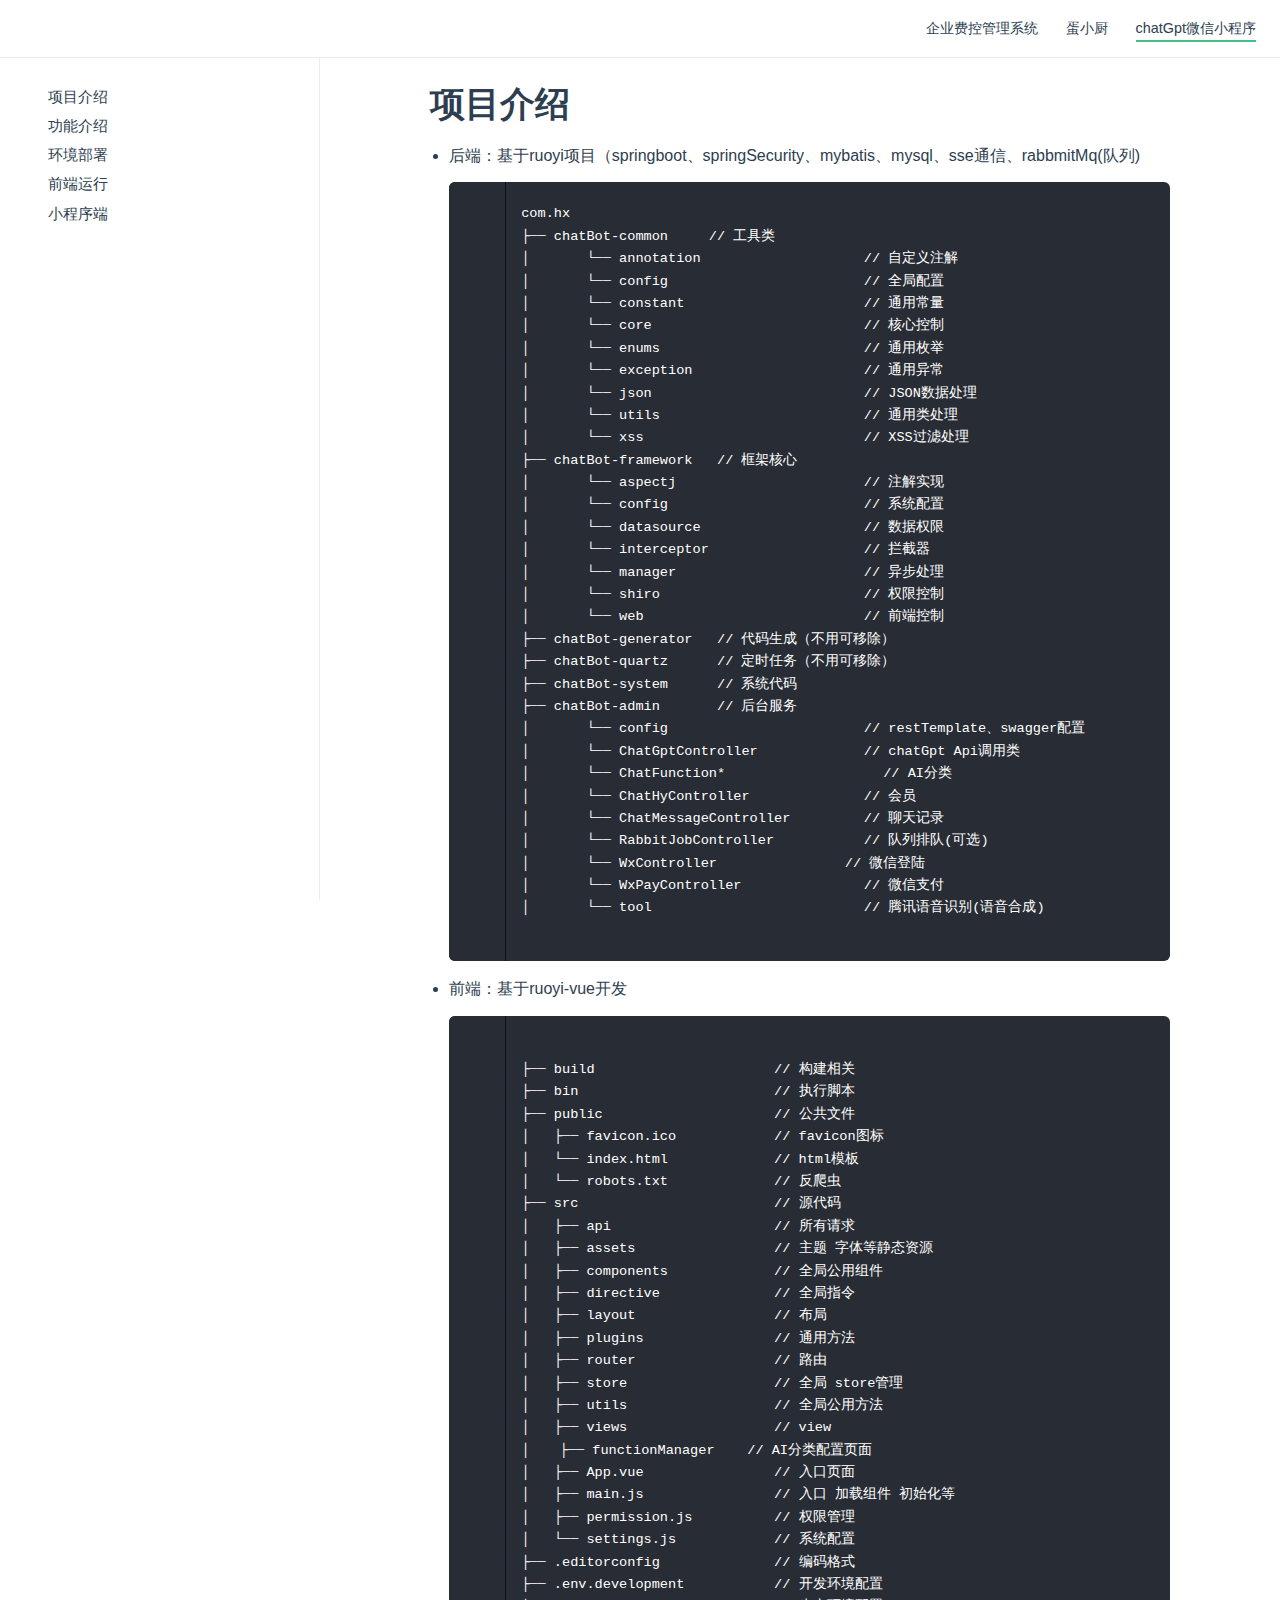
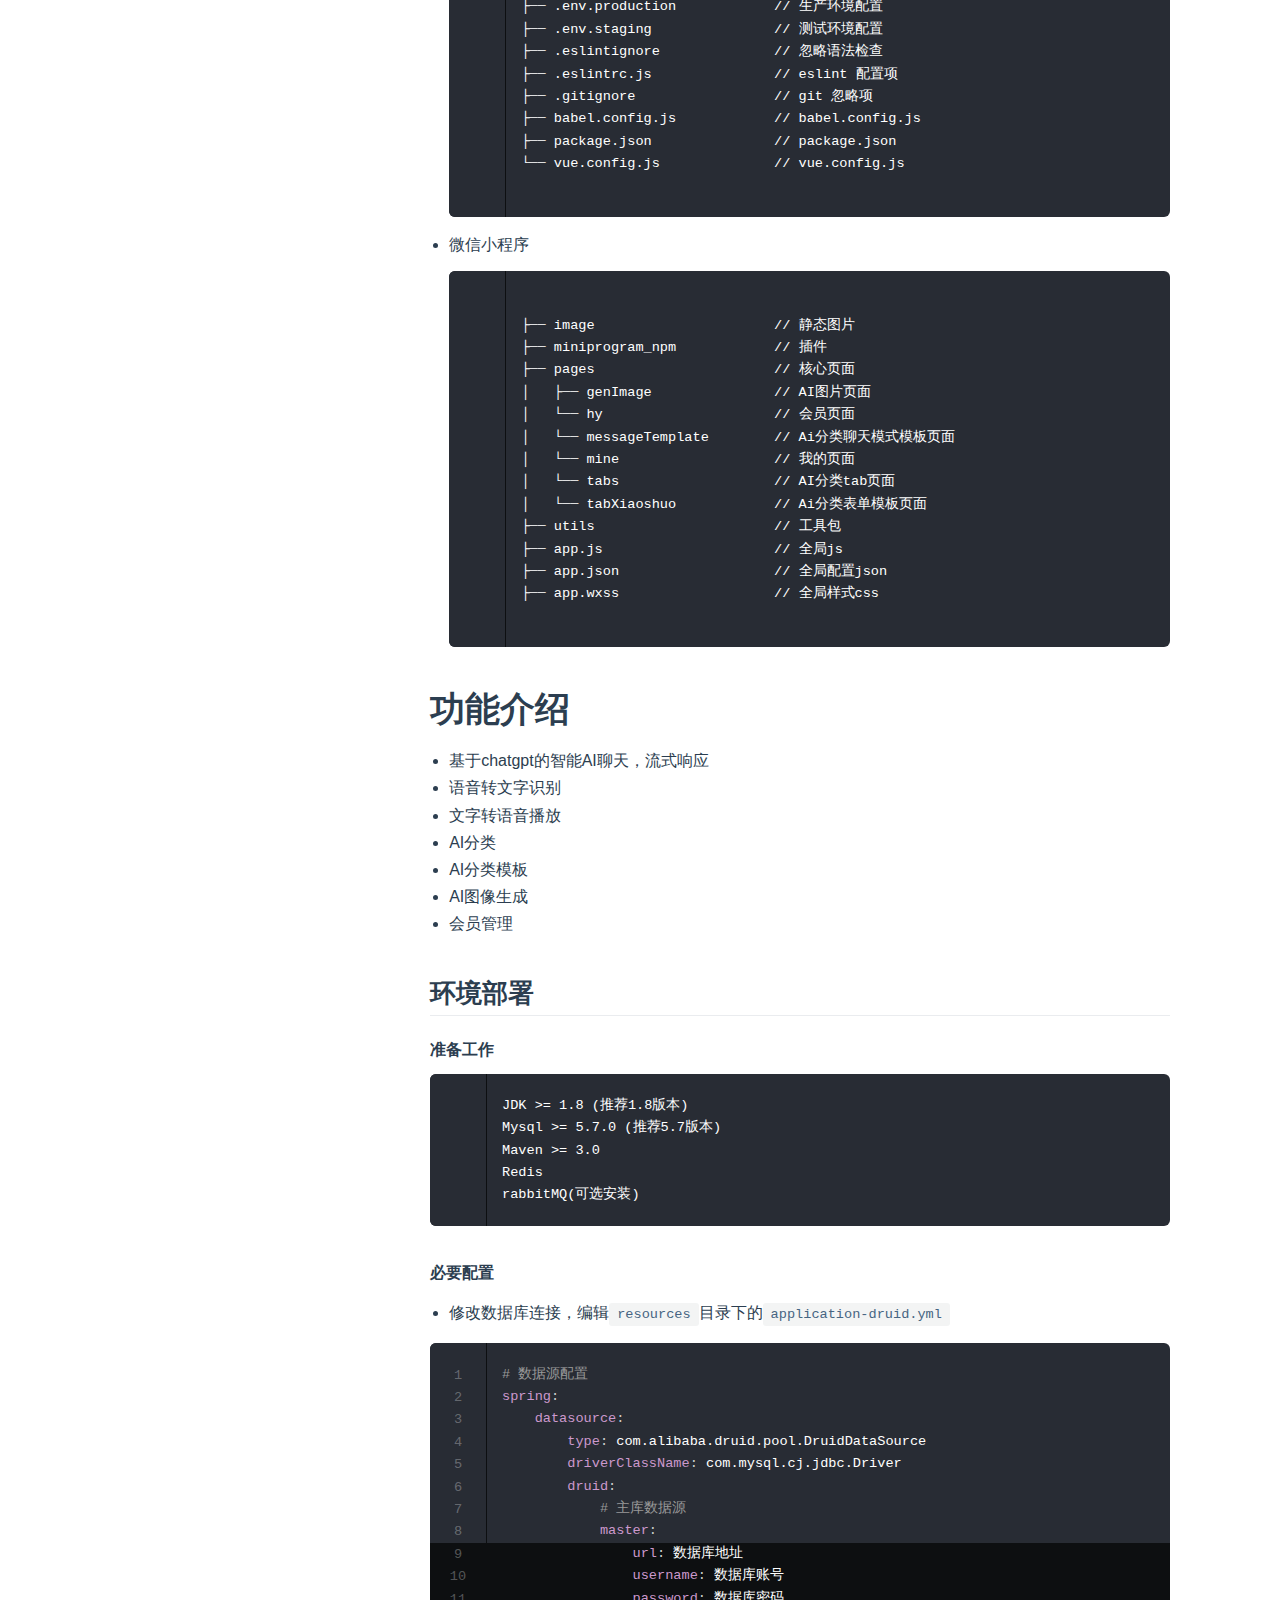
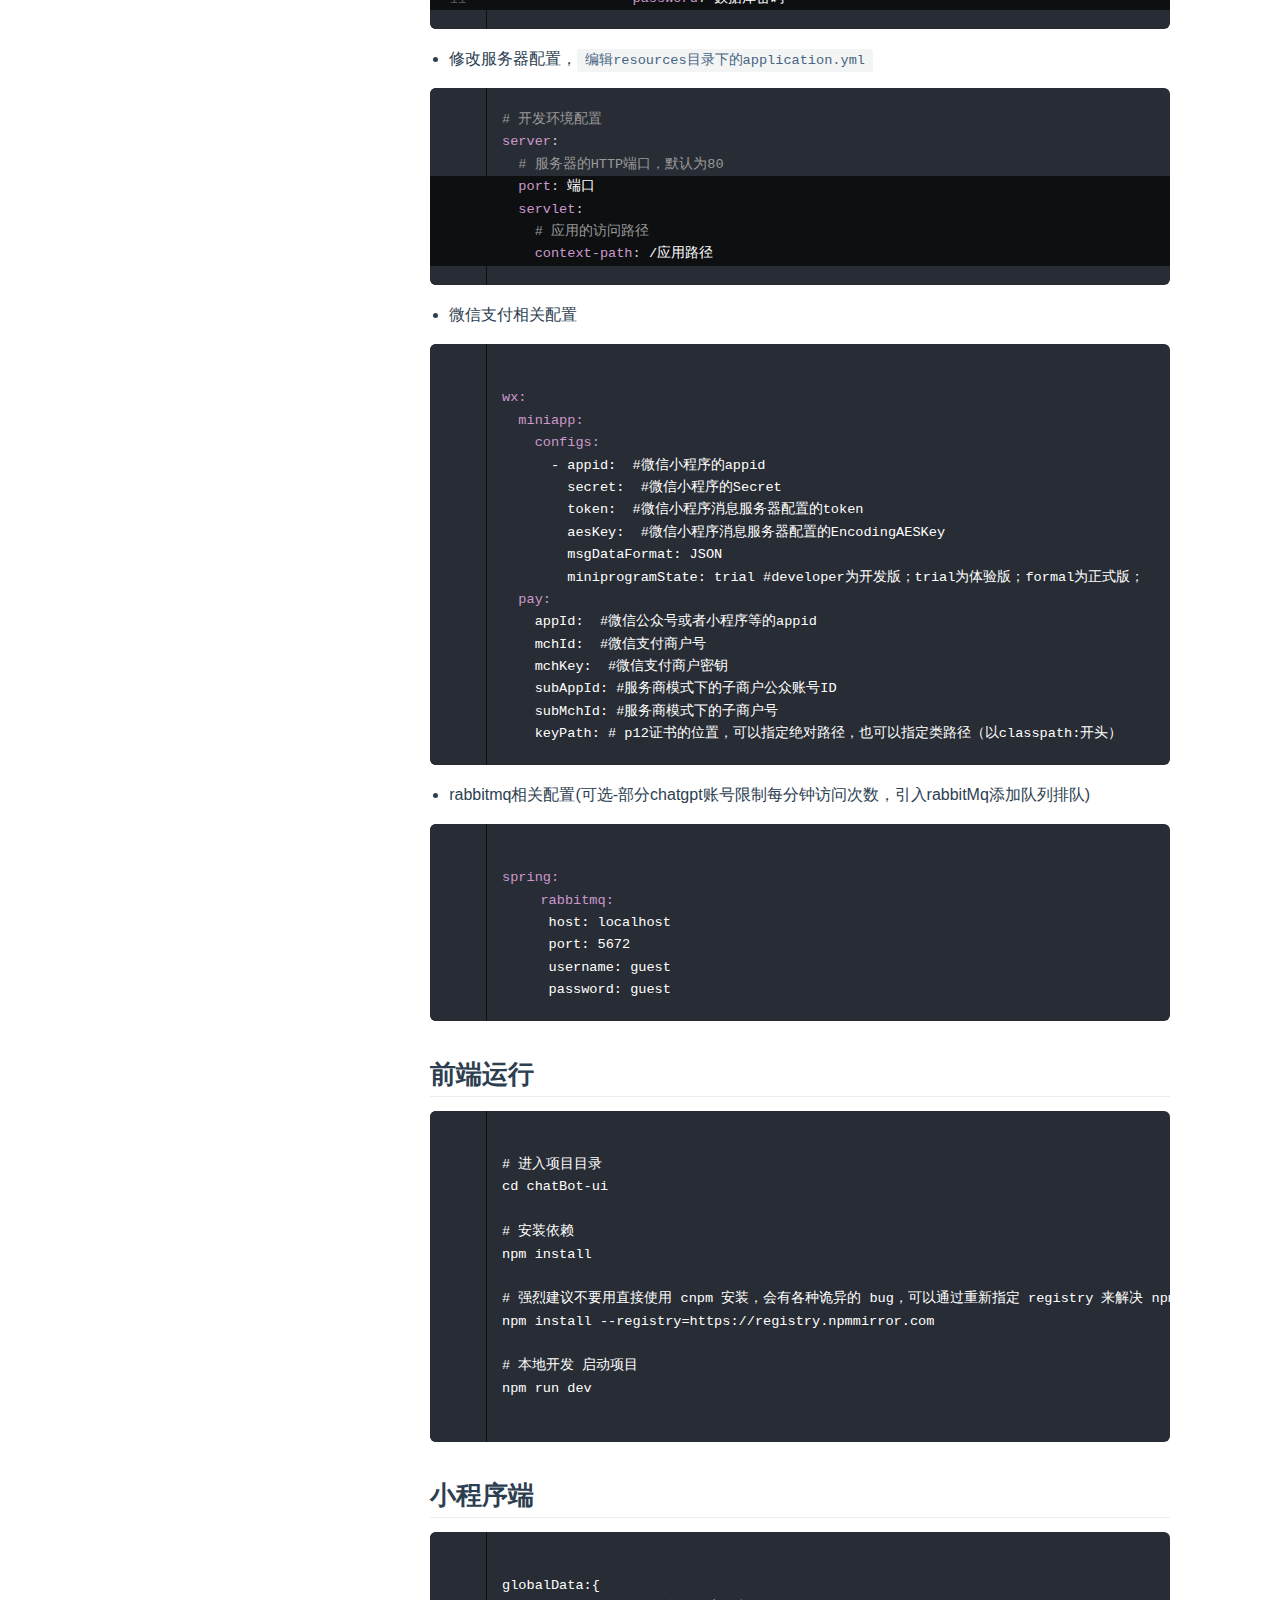
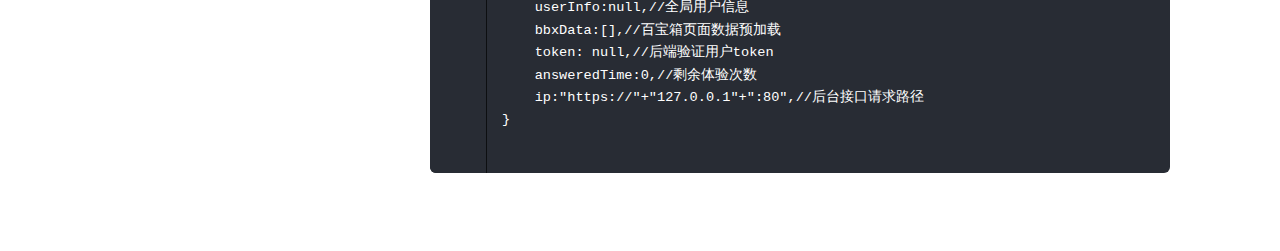
<file: index.html>
<!DOCTYPE html>
<html lang="en-US">
  
	<head>
		<meta charset="utf-8">
		<meta name="viewport" content="width=device-width,initial-scale=1">
		<title>文档中心</title>
		<meta name="generator" content="VuePress 1.8.3">
		<!-- <link rel="icon" href="http://doc.ruoyi.vip/images/favicon.ico"> -->
		<link rel="icon" href="文档.ico">
		<link rel="stylesheet" href="doc.ruoyi.vip/css/ruoyi.css">
		<!-- <script charset="utf-8" src="doc.ruoyi.vip/js/ruoyi.js"></script> -->
		<meta name="description" content="使用若依快速构建web应用程序">

		<link rel="preload" href="doc.ruoyi.vip/assets/css/0.styles.495d9abf.css" as="style">
		<!-- <link rel="preload" href="doc.ruoyi.vip/assets/js/app.fa714f23.js" as="script">
		<link rel="preload" href="doc.ruoyi.vip/assets/js/2.0aa5acf3.js" as="script">
		<link rel="preload" href="doc.ruoyi.vip/assets/js/71.4ffb393e.js" as="script">
		<link rel="prefetch" href="doc.ruoyi.vip/assets/js/10.ae9096b5.js">
		<link rel="prefetch" href="doc.ruoyi.vip/assets/js/11.376cf456.js">
		<link rel="prefetch" href="doc.ruoyi.vip/assets/js/12.78e2b703.js">
		<link rel="prefetch" href="doc.ruoyi.vip/assets/js/13.24f11a39.js">
		<link rel="prefetch" href="doc.ruoyi.vip/assets/js/14.a6b52f12.js">
		<link rel="prefetch" href="doc.ruoyi.vip/assets/js/15.560d8f40.js">
		<link rel="prefetch" href="doc.ruoyi.vip/assets/js/16.b11afdc6.js">
		<link rel="prefetch" href="doc.ruoyi.vip/assets/js/17.c86c21c8.js">
		<link rel="prefetch" href="doc.ruoyi.vip/assets/js/18.c2be1e3f.js">
		<link rel="prefetch" href="doc.ruoyi.vip/assets/js/19.f687b868.js">
		<link rel="prefetch" href="doc.ruoyi.vip/assets/js/20.899376a7.js">
		<link rel="prefetch" href="doc.ruoyi.vip/assets/js/21.c3755f70.js">
		<link rel="prefetch" href="doc.ruoyi.vip/assets/js/22.b08f56f9.js">
		<link rel="prefetch" href="doc.ruoyi.vip/assets/js/23.42877574.js">
		<link rel="prefetch" href="doc.ruoyi.vip/assets/js/24.dda4d1d0.js">
		<link rel="prefetch" href="doc.ruoyi.vip/assets/js/25.cab7198e.js">
		<link rel="prefetch" href="doc.ruoyi.vip/assets/js/26.f0b7b0d5.js">
		<link rel="prefetch" href="doc.ruoyi.vip/assets/js/27.038c6529.js">
		<link rel="prefetch" href="doc.ruoyi.vip/assets/js/28.21ad396e.js">
		<link rel="prefetch" href="doc.ruoyi.vip/assets/js/29.1b99a52d.js">
		<link rel="prefetch" href="doc.ruoyi.vip/assets/js/3.d380cab4.js">
		<link rel="prefetch" href="doc.ruoyi.vip/assets/js/30.2e072cb4.js">
		<link rel="prefetch" href="doc.ruoyi.vip/assets/js/31.e1647f8f.js">
		<link rel="prefetch" href="doc.ruoyi.vip/assets/js/32.4f6b77c6.js">
		<link rel="prefetch" href="doc.ruoyi.vip/assets/js/33.b5d2e734.js">
		<link rel="prefetch" href="doc.ruoyi.vip/assets/js/34.a2c5b58c.js">
		<link rel="prefetch" href="doc.ruoyi.vip/assets/js/35.f3cc01c6.js">
		<link rel="prefetch" href="doc.ruoyi.vip/assets/js/36.65ff3237.js">
		<link rel="prefetch" href="doc.ruoyi.vip/assets/js/37.313b69e3.js">
		<link rel="prefetch" href="doc.ruoyi.vip/assets/js/38.881ce7c5.js">
		<link rel="prefetch" href="doc.ruoyi.vip/assets/js/39.7c8f7d74.js">
		<link rel="prefetch" href="doc.ruoyi.vip/assets/js/4.8dde3d3d.js">
		<link rel="prefetch" href="doc.ruoyi.vip/assets/js/40.c1539c3d.js">
		<link rel="prefetch" href="doc.ruoyi.vip/assets/js/41.d9f8bb6f.js">
		<link rel="prefetch" href="doc.ruoyi.vip/assets/js/42.5d3017ea.js">
		<link rel="prefetch" href="doc.ruoyi.vip/assets/js/43.8590fc5e.js">
		<link rel="prefetch" href="doc.ruoyi.vip/assets/js/44.f0e8ee0c.js">
		<link rel="prefetch" href="doc.ruoyi.vip/assets/js/45.4c55577f.js">
		<link rel="prefetch" href="doc.ruoyi.vip/assets/js/46.0d540bee.js">
		<link rel="prefetch" href="doc.ruoyi.vip/assets/js/47.4e5c3e43.js">
		<link rel="prefetch" href="doc.ruoyi.vip/assets/js/48.3d208697.js">
		<link rel="prefetch" href="doc.ruoyi.vip/assets/js/49.00820abf.js">
		<link rel="prefetch" href="doc.ruoyi.vip/assets/js/5.12a29fb3.js">
		<link rel="prefetch" href="doc.ruoyi.vip/assets/js/50.d89abcd3.js">
		<link rel="prefetch" href="doc.ruoyi.vip/assets/js/51.e31b866c.js">
		<link rel="prefetch" href="doc.ruoyi.vip/assets/js/52.45849a13.js">
		<link rel="prefetch" href="doc.ruoyi.vip/assets/js/53.17464be5.js">
		<link rel="prefetch" href="doc.ruoyi.vip/assets/js/54.dfd573e6.js">
		<link rel="prefetch" href="doc.ruoyi.vip/assets/js/55.b3bbf0a5.js">
		<link rel="prefetch" href="doc.ruoyi.vip/assets/js/56.80790d5c.js">
		<link rel="prefetch" href="doc.ruoyi.vip/assets/js/57.1eaf8f7c.js">
		<link rel="prefetch" href="doc.ruoyi.vip/assets/js/58.2b3b4728.js">
		<link rel="prefetch" href="doc.ruoyi.vip/assets/js/59.057607cf.js">
		<link rel="prefetch" href="doc.ruoyi.vip/assets/js/6.cadd0cc0.js">
		<link rel="prefetch" href="doc.ruoyi.vip/assets/js/60.84f3e050.js">
		<link rel="prefetch" href="doc.ruoyi.vip/assets/js/61.57613f73.js">
		<link rel="prefetch" href="doc.ruoyi.vip/assets/js/62.75745127.js">
		<link rel="prefetch" href="doc.ruoyi.vip/assets/js/63.855a1c1d.js">
		<link rel="prefetch" href="doc.ruoyi.vip/assets/js/64.33f8ed8a.js">
		<link rel="prefetch" href="doc.ruoyi.vip/assets/js/65.1a7c6f98.js">
		<link rel="prefetch" href="doc.ruoyi.vip/assets/js/66.8c16f51d.js">
		<link rel="prefetch" href="doc.ruoyi.vip/assets/js/67.0405abe2.js">
		<link rel="prefetch" href="doc.ruoyi.vip/assets/js/68.5296fd7b.js">
		<link rel="prefetch" href="doc.ruoyi.vip/assets/js/69.430e8668.js">
		<link rel="prefetch" href="doc.ruoyi.vip/assets/js/7.be146951.js">
		<link rel="prefetch" href="doc.ruoyi.vip/assets/js/70.0a87b0a8.js">
		<link rel="prefetch" href="doc.ruoyi.vip/assets/js/72.55693852.js">
		<link rel="prefetch" href="doc.ruoyi.vip/assets/js/73.b1028cc3.js">
		<link rel="prefetch" href="doc.ruoyi.vip/assets/js/74.33e7f60b.js">
		<link rel="prefetch" href="doc.ruoyi.vip/assets/js/75.aa39c9d9.js">
		<link rel="prefetch" href="doc.ruoyi.vip/assets/js/76.963cbbf5.js">
		<link rel="prefetch" href="doc.ruoyi.vip/assets/js/77.de51c607.js">
		<link rel="prefetch" href="doc.ruoyi.vip/assets/js/78.1085add2.js">
		<link rel="prefetch" href="doc.ruoyi.vip/assets/js/79.33c6febb.js">
		<link rel="prefetch" href="doc.ruoyi.vip/assets/js/8.f2529c4c.js">
		<link rel="prefetch" href="doc.ruoyi.vip/assets/js/80.2dfe3719.js">
		<link rel="prefetch" href="doc.ruoyi.vip/assets/js/81.550ca95e.js">
		<link rel="prefetch" href="doc.ruoyi.vip/assets/js/9.04be616a.js"> -->
		<link rel="stylesheet" href="doc.ruoyi.vip/assets/css/0.styles.495d9abf.css">
	</head>



	<body>
    <div id="app" data-server-rendered="true"><div class="theme-container">
	
	
		<header class="navbar">
			<div class="links">
				<nav class="nav-links can-hide">
					<div class="nav-item">
						<a href="./oa.html" class="nav-link">企业费控管理系统</a>
					</div>
					<div class="nav-item">
						<a href="./dxc.html" class="nav-link">蛋小厨</a>
					</div>
					<div class="nav-item">
						<a href="./index.html" class="nav-link router-link-active">chatGpt微信小程序</a>
					</div>
				</nav>
			</div>
		</header>
 
 
		<aside class="sidebar">
			<ul class="sidebar-links">
				<li>
					<section class="sidebar-group depth-0">
						<!-- <p class="sidebar-heading open"><span>CHATAI文档</span></p> -->
						<ul class="sidebar-sub-headers">
							<li class="sidebar-sub-header"><a href="index.html#项目介绍"class="sidebar-link">项目介绍</a></li>
							<li class="sidebar-sub-header"><a href="index.html#功能介绍"class="sidebar-link">功能介绍</a></li>
							<li class="sidebar-sub-header"><a href="index.html#环境部署"class="sidebar-link">环境部署</a></li>
							<li class="sidebar-sub-header"><a href="index.html#前端运行"class="sidebar-link">前端运行</a></li>
							<li class="sidebar-sub-header"><a href="index.html#小程序端配置"class="sidebar-link">小程序端</a></li>
						</ul>
					</section>
				</li>
			</ul>  
		</aside>
   
   

   
		<main class="page"> <div class="theme-default-content content__default">
		
			<h1 id="项目介绍"><a href="#项目介绍" class="header-anchor">#</a> 项目介绍</h1> 
			<ul>
				<li>后端：基于ruoyi项目（springboot、springSecurity、mybatis、mysql、sse通信、rabbmitMq(队列)</li>
				<div class="language- line-numbers-mode"><pre class="language-text"><code>com.hx
├── chatBot-common     // 工具类
│       └── annotation                    // 自定义注解
│       └── config                        // 全局配置
│       └── constant                      // 通用常量
│       └── core                          // 核心控制
│       └── enums                         // 通用枚举
│       └── exception                     // 通用异常
│       └── json                          // JSON数据处理
│       └── utils                         // 通用类处理
│       └── xss                           // XSS过滤处理
├── chatBot-framework   // 框架核心
│       └── aspectj                       // 注解实现
│       └── config                        // 系统配置
│       └── datasource                    // 数据权限
│       └── interceptor                   // 拦截器
│       └── manager                       // 异步处理
│       └── shiro                         // 权限控制
│       └── web                           // 前端控制
├── chatBot-generator   // 代码生成（不用可移除）
├── chatBot-quartz      // 定时任务（不用可移除）
├── chatBot-system      // 系统代码
├── chatBot-admin       // 后台服务
│       └── config                        // restTemplate、swagger配置
│       └── ChatGptController             // chatGpt Api调用类
│       └── ChatFunction*             	  // AI分类
│       └── ChatHyController              // 会员
│       └── ChatMessageController         // 聊天记录
│       └── RabbitJobController           // 队列排队(可选)
│       └── WxController             	  // 微信登陆
│       └── WxPayController               // 微信支付
│       └── tool                          // 腾讯语音识别(语音合成)
				</code></pre></div>
				
				
				
				<li>前端：基于ruoyi-vue开发</li>
				<div class="language- line-numbers-mode"><pre class="language-text"><code>
├── build                      // 构建相关  
├── bin                        // 执行脚本
├── public                     // 公共文件
│   ├── favicon.ico            // favicon图标
│   └── index.html             // html模板
│   └── robots.txt             // 反爬虫
├── src                        // 源代码
│   ├── api                    // 所有请求
│   ├── assets                 // 主题 字体等静态资源
│   ├── components             // 全局公用组件
│   ├── directive              // 全局指令
│   ├── layout                 // 布局
│   ├── plugins                // 通用方法
│   ├── router                 // 路由
│   ├── store                  // 全局 store管理
│   ├── utils                  // 全局公用方法
│   ├── views                  // view
│   	├── functionManager    // AI分类配置页面
│   ├── App.vue                // 入口页面
│   ├── main.js                // 入口 加载组件 初始化等
│   ├── permission.js          // 权限管理
│   └── settings.js            // 系统配置
├── .editorconfig              // 编码格式
├── .env.development           // 开发环境配置
├── .env.production            // 生产环境配置
├── .env.staging               // 测试环境配置
├── .eslintignore              // 忽略语法检查
├── .eslintrc.js               // eslint 配置项
├── .gitignore                 // git 忽略项
├── babel.config.js            // babel.config.js
├── package.json               // package.json
└── vue.config.js              // vue.config.js
				</code></pre></div>
				
				
				<li>微信小程序</li>
				<div class="language- line-numbers-mode"><pre class="language-text"><code>
├── image                      // 静态图片  
├── miniprogram_npm            // 插件
├── pages                      // 核心页面
│   ├── genImage               // AI图片页面
│   └── hy                     // 会员页面
│   └── messageTemplate        // Ai分类聊天模式模板页面
│   └── mine                   // 我的页面
│   └── tabs                   // AI分类tab页面
│   └── tabXiaoshuo            // Ai分类表单模板页面
├── utils                      // 工具包
├── app.js                     // 全局js
├── app.json                   // 全局配置json
├── app.wxss                   // 全局样式css
				</code></pre></div>

			</ul>
			
			
			<h1 id="功能介绍"><a href="#功能介绍" class="header-anchor">#</a> 功能介绍</h1>
			<ul>
				<li>基于chatgpt的智能AI聊天，流式响应</li>
				<li>语音转文字识别</li>
				<li>文字转语音播放</li>
				<li>AI分类</li>
				<li>AI分类模板</li>
				<li>AI图像生成</li>
				<li>会员管理</li>
			</ul>
			
			
			<h2 id="环境部署"><a href="#环境部署" class="header-anchor">#</a> 环境部署</h2> 
			<h4 id="准备工作"><a href="#准备工作" class="header-anchor">#</a> 准备工作</h4> 
			<div class="language- line-numbers-mode"><pre class="language-text"><code>JDK &gt;= 1.8 (推荐1.8版本)
Mysql &gt;= 5.7.0 (推荐5.7版本)
Maven &gt;= 3.0
Redis
rabbitMQ(可选安装)</code></pre> 
			</div>
			
			
			<h4 id="必要配置"><a href="#必要配置" class="header-anchor">#</a> 必要配置</h4> 
			<ul><li>修改数据库连接，编辑<code>resources</code>目录下的<code>application-druid.yml</code></li></ul> 
			<div class="language-yml line-numbers-mode">
				<div class="highlight-lines"><br><br><br><br><br><br><br><br>
					<div class="highlighted"> </div>
					<div class="highlighted"> </div>
					<div class="highlighted"> </div><br>
				</div>
				<pre class="language-yml"><code><span class="token comment"># 数据源配置</span>
<span class="token key atrule">spring</span><span class="token punctuation">:</span>
    <span class="token key atrule">datasource</span><span class="token punctuation">:</span>
        <span class="token key atrule">type</span><span class="token punctuation">:</span> com.alibaba.druid.pool.DruidDataSource
        <span class="token key atrule">driverClassName</span><span class="token punctuation">:</span> com.mysql.cj.jdbc.Driver
        <span class="token key atrule">druid</span><span class="token punctuation">:</span>
            <span class="token comment"># 主库数据源</span>
            <span class="token key atrule">master</span><span class="token punctuation">:</span>
                <span class="token key atrule">url</span><span class="token punctuation">:</span> 数据库地址
                <span class="token key atrule">username</span><span class="token punctuation">:</span> 数据库账号
                <span class="token key atrule">password</span><span class="token punctuation">:</span> 数据库密码
</code></pre>
<div class="line-numbers-wrapper"><span class="line-number">1</span><br><span class="line-number">2</span><br><span class="line-number">3</span><br><span class="line-number">4</span><br><span class="line-number">5</span><br><span class="line-number">6</span><br><span class="line-number">7</span><br><span class="line-number">8</span><br><span class="line-number">9</span><br><span class="line-number">10</span><br><span class="line-number">11</span><br></div></div><ul><li>修改服务器配置，<code>编辑resources目录下的application.yml</code></li></ul> <div class="language-yml line-numbers-mode"><div class="highlight-lines"><br><br><br><div class="highlighted"> </div><div class="highlighted"> </div><div class="highlighted"> </div><div class="highlighted"> </div><br></div><pre class="language-yml"><code><span class="token comment"># 开发环境配置</span>
<span class="token key atrule">server</span><span class="token punctuation">:</span>
  <span class="token comment"># 服务器的HTTP端口，默认为80</span>
  <span class="token key atrule">port</span><span class="token punctuation">:</span> 端口
  <span class="token key atrule">servlet</span><span class="token punctuation">:</span>
    <span class="token comment"># 应用的访问路径</span>
    <span class="token key atrule">context-path</span><span class="token punctuation">:</span> /应用路径
</code></pre></div>

<ul><li>微信支付相关配置</li></ul> 
<div class="language- line-numbers-mode"><pre class="language-text"><code>
<span class="token key atrule">wx:</span>
  <span class="token key atrule">miniapp:</span>
    <span class="token key atrule">configs:</span>
      - appid:  #微信小程序的appid
        secret:  #微信小程序的Secret
        token:  #微信小程序消息服务器配置的token
        aesKey:  #微信小程序消息服务器配置的EncodingAESKey
        msgDataFormat: JSON
        miniprogramState: trial #developer为开发版；trial为体验版；formal为正式版；
  <span class="token key atrule">pay:</span>
    appId:  #微信公众号或者小程序等的appid
    mchId:  #微信支付商户号
    mchKey:  #微信支付商户密钥
    subAppId: #服务商模式下的子商户公众账号ID
    subMchId: #服务商模式下的子商户号
    keyPath: # p12证书的位置，可以指定绝对路径，也可以指定类路径（以classpath:开头）
</code></pre></div> 
	
<ul><li>rabbitmq相关配置(可选-部分chatgpt账号限制每分钟访问次数，引入rabbitMq添加队列排队)</li></ul>	 
<div class="language- line-numbers-mode"><pre class="language-text"><code>		 
<span class="token key atrule">spring:</span>
	<span class="token key atrule">rabbitmq:</span>
	 host: localhost
	 port: 5672
	 username: guest
	 password: guest
</code></pre> </div> 

<h2 id="前端运行"><a href="#前端运行" class="header-anchor">#</a> 前端运行</h2> 
<div class="language- line-numbers-mode"><pre class="language-text"><code>		 
# 进入项目目录
cd chatBot-ui

# 安装依赖
npm install

# 强烈建议不要用直接使用 cnpm 安装，会有各种诡异的 bug，可以通过重新指定 registry 来解决 npm 安装速度慢的问题。
npm install --registry=https://registry.npmmirror.com

# 本地开发 启动项目
npm run dev		 

</code></pre> </div> 


<h2 id="小程序端"><a href="#小程序端" class="header-anchor">#</a> 小程序端</h2> 
<div class="language- line-numbers-mode"><pre class="language-text"><code>		 
globalData:{
    userInfo:null,//全局用户信息
    bbxData:[],//百宝箱页面数据预加载
    token: null,//后端验证用户token
    answeredTime:0,//剩余体验次数
    ip:"https://"+"127.0.0.1"+":80",//后台接口请求路径
}	 

</code></pre> </div> 
		 
</div> 



		</main></div><div class="global-ui"></div></div>
    <!-- <script src="doc.ruoyi.vip/assets/js/app.fa714f23.js" defer></script>
	<script src="doc.ruoyi.vip/assets/js/2.0aa5acf3.js" defer></script>
	<script src="doc.ruoyi.vip/assets/js/71.4ffb393e.js" defer></script> -->
  </body>

<!-- Mirrored from doc.ruoyi.vip/ruoyi/document/hjbs.html by HTTrack Website Copier/3.x [XR&CO'2014], Thu, 20 Jul 2023 02:11:15 GMT -->
</html>
</file>
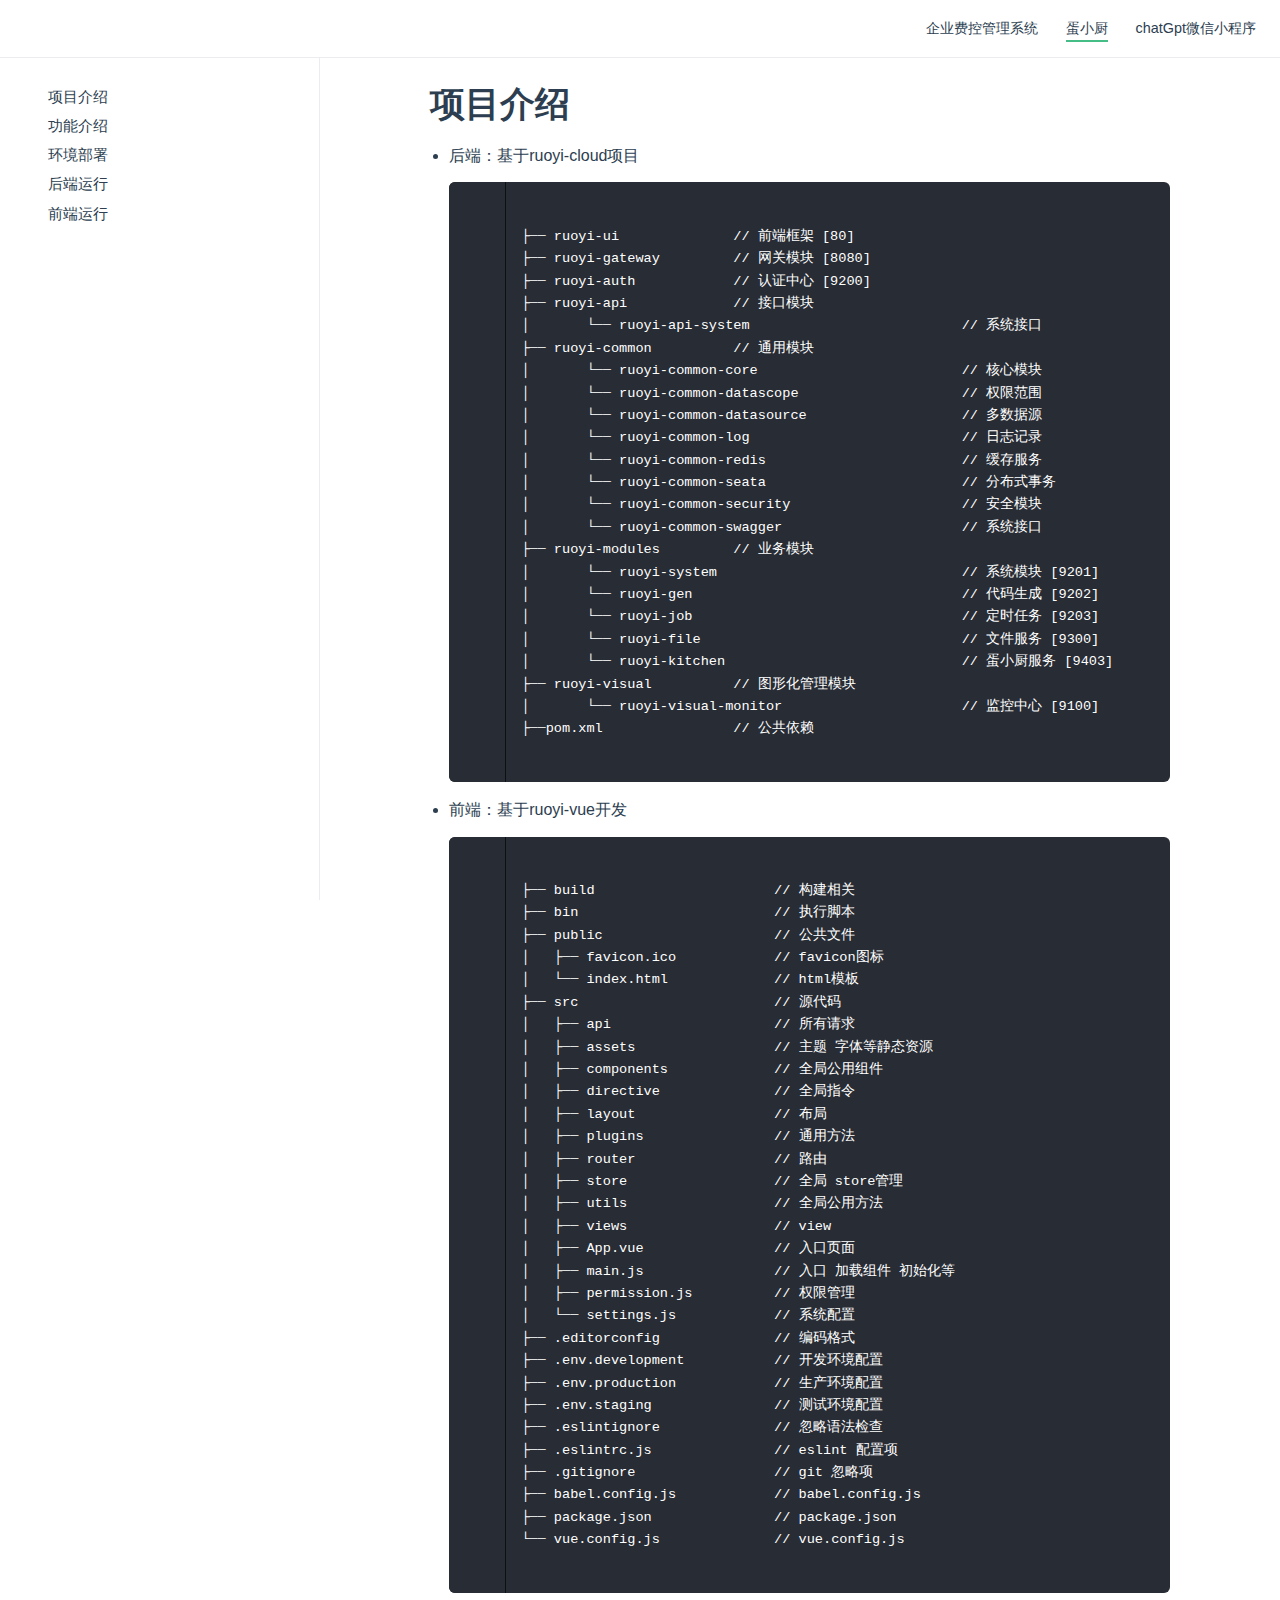
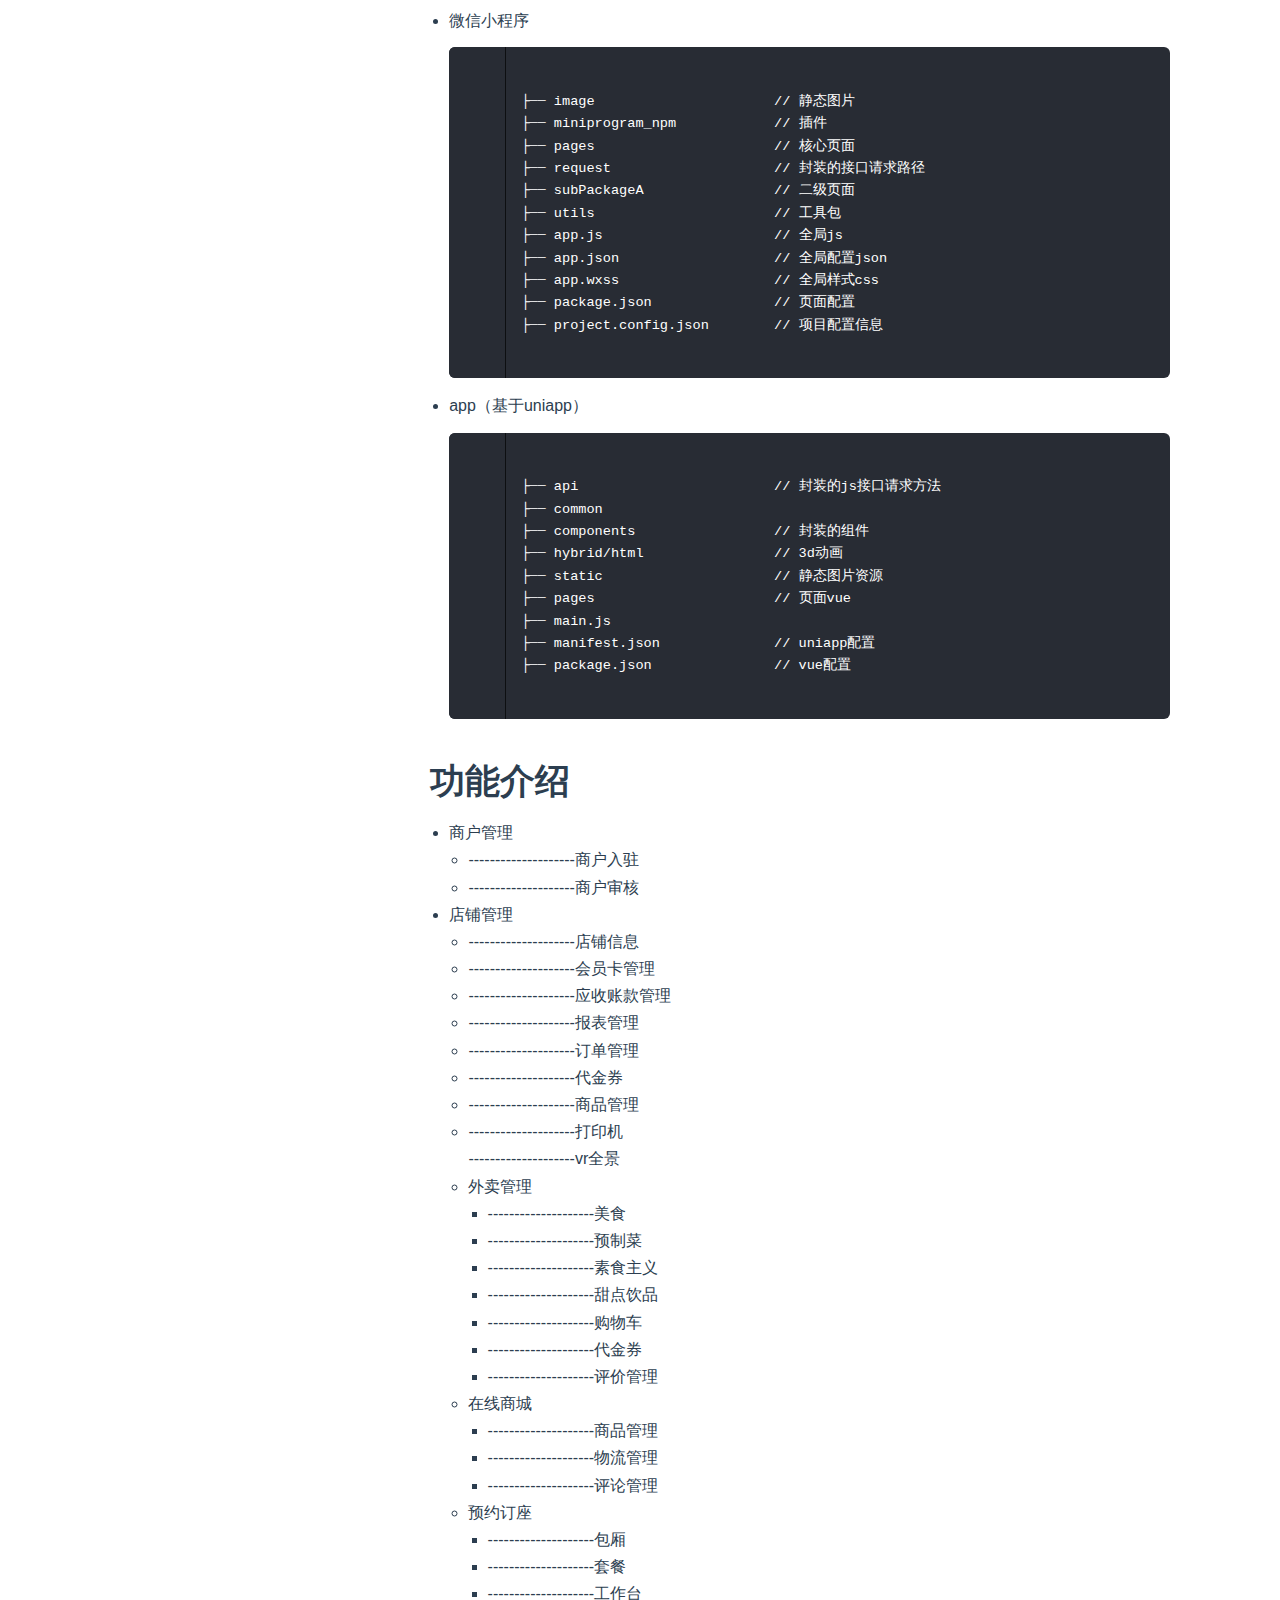
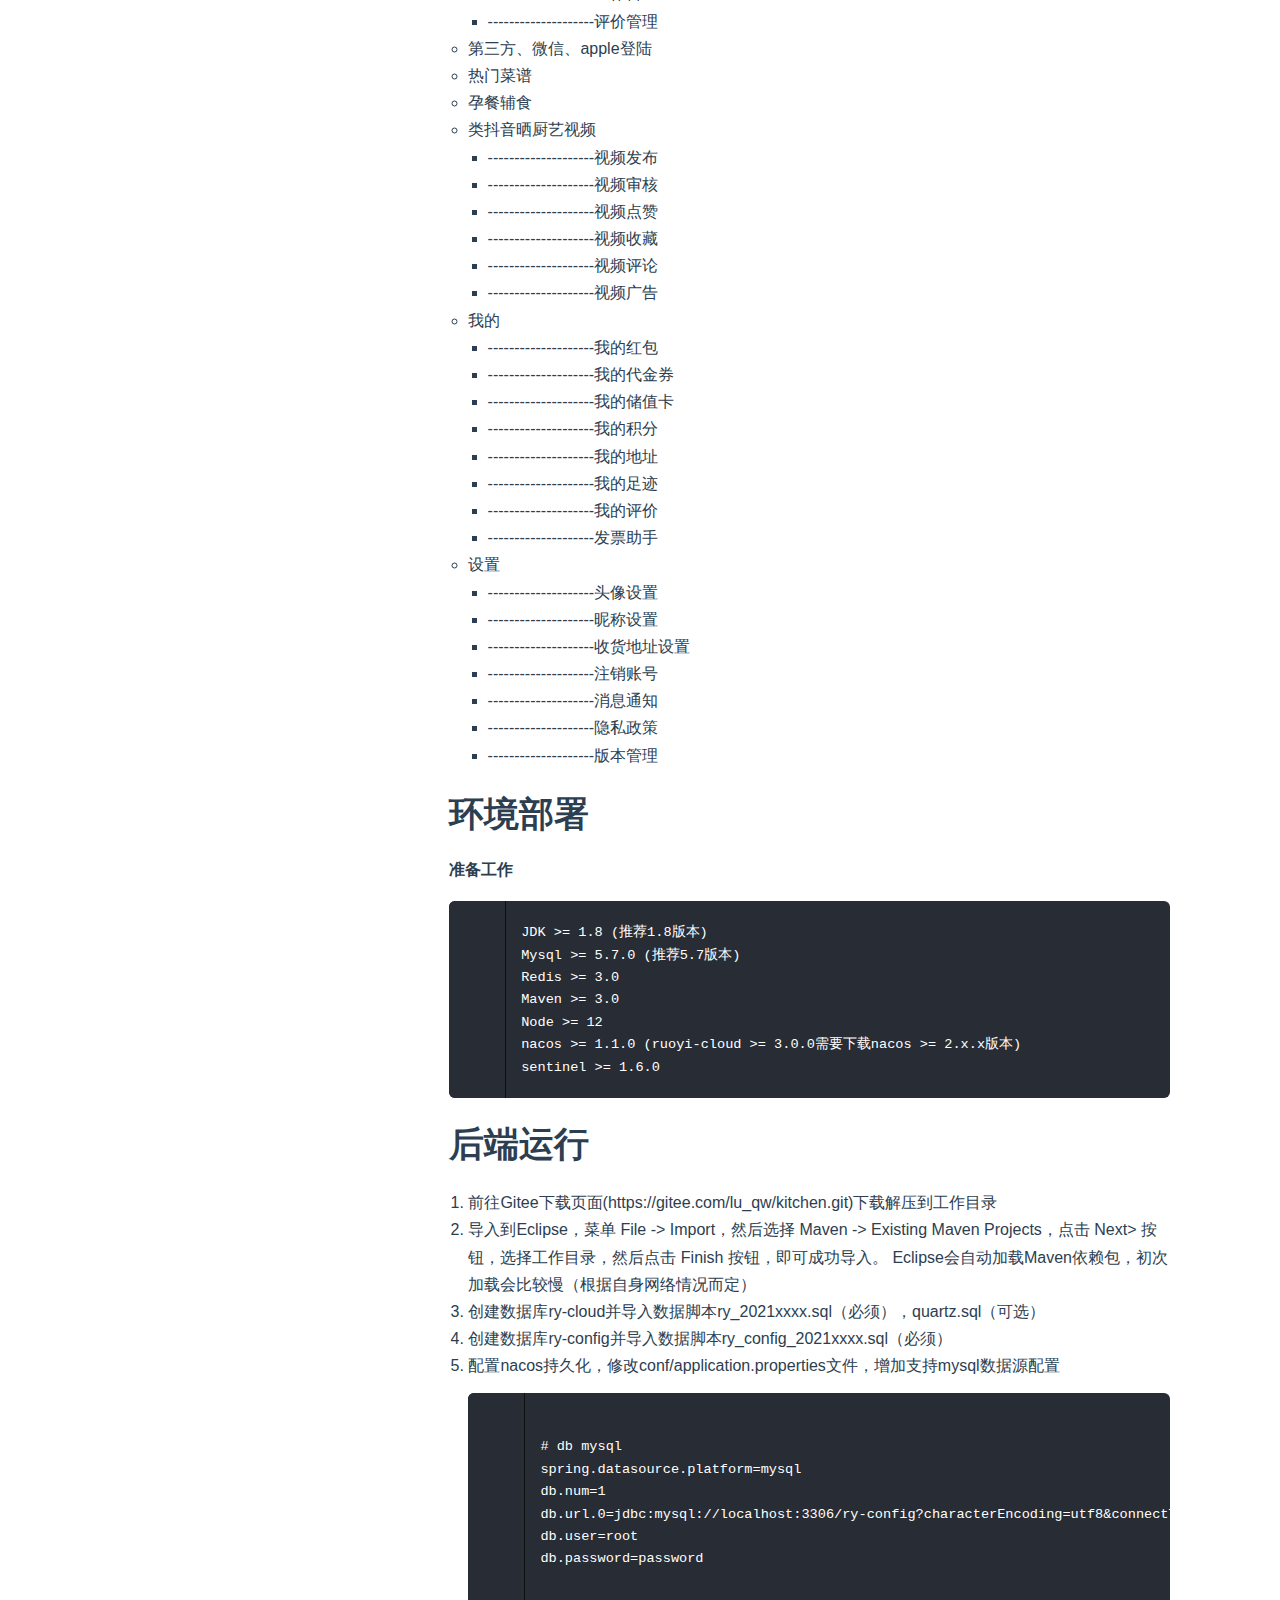
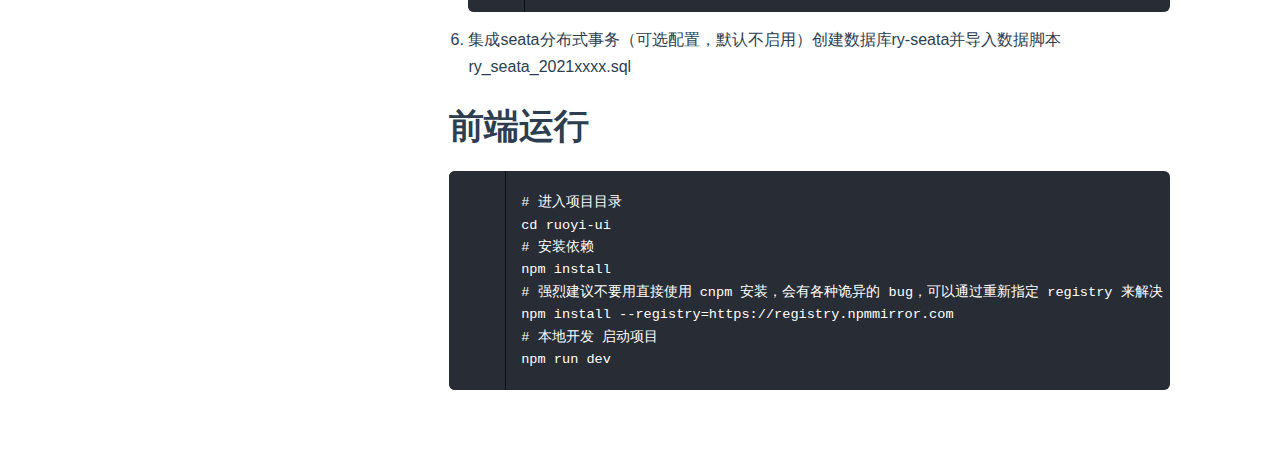
<file: dxc.html>
<!DOCTYPE html>
<html lang="en-US">
  
	<head>
		<meta charset="utf-8">
		<meta name="viewport" content="width=device-width,initial-scale=1">
		<title>文档中心</title>
		<meta name="generator" content="VuePress 1.8.3">
		<!-- <link rel="icon" href="http://doc.ruoyi.vip/images/favicon.ico"> -->
		<link rel="icon" href="文档.ico">
		<link rel="stylesheet" href="doc.ruoyi.vip/css/ruoyi.css">
		<!-- <script charset="utf-8" src="doc.ruoyi.vip/js/ruoyi.js"></script> -->
		<meta name="description" content="使用若依快速构建web应用程序">

		<link rel="preload" href="doc.ruoyi.vip/assets/css/0.styles.495d9abf.css" as="style">
		<!-- <link rel="preload" href="doc.ruoyi.vip/assets/js/app.fa714f23.js" as="script">
		<link rel="preload" href="doc.ruoyi.vip/assets/js/2.0aa5acf3.js" as="script">
		<link rel="preload" href="doc.ruoyi.vip/assets/js/71.4ffb393e.js" as="script">
		<link rel="prefetch" href="doc.ruoyi.vip/assets/js/10.ae9096b5.js">
		<link rel="prefetch" href="doc.ruoyi.vip/assets/js/11.376cf456.js">
		<link rel="prefetch" href="doc.ruoyi.vip/assets/js/12.78e2b703.js">
		<link rel="prefetch" href="doc.ruoyi.vip/assets/js/13.24f11a39.js">
		<link rel="prefetch" href="doc.ruoyi.vip/assets/js/14.a6b52f12.js">
		<link rel="prefetch" href="doc.ruoyi.vip/assets/js/15.560d8f40.js">
		<link rel="prefetch" href="doc.ruoyi.vip/assets/js/16.b11afdc6.js">
		<link rel="prefetch" href="doc.ruoyi.vip/assets/js/17.c86c21c8.js">
		<link rel="prefetch" href="doc.ruoyi.vip/assets/js/18.c2be1e3f.js">
		<link rel="prefetch" href="doc.ruoyi.vip/assets/js/19.f687b868.js">
		<link rel="prefetch" href="doc.ruoyi.vip/assets/js/20.899376a7.js">
		<link rel="prefetch" href="doc.ruoyi.vip/assets/js/21.c3755f70.js">
		<link rel="prefetch" href="doc.ruoyi.vip/assets/js/22.b08f56f9.js">
		<link rel="prefetch" href="doc.ruoyi.vip/assets/js/23.42877574.js">
		<link rel="prefetch" href="doc.ruoyi.vip/assets/js/24.dda4d1d0.js">
		<link rel="prefetch" href="doc.ruoyi.vip/assets/js/25.cab7198e.js">
		<link rel="prefetch" href="doc.ruoyi.vip/assets/js/26.f0b7b0d5.js">
		<link rel="prefetch" href="doc.ruoyi.vip/assets/js/27.038c6529.js">
		<link rel="prefetch" href="doc.ruoyi.vip/assets/js/28.21ad396e.js">
		<link rel="prefetch" href="doc.ruoyi.vip/assets/js/29.1b99a52d.js">
		<link rel="prefetch" href="doc.ruoyi.vip/assets/js/3.d380cab4.js">
		<link rel="prefetch" href="doc.ruoyi.vip/assets/js/30.2e072cb4.js">
		<link rel="prefetch" href="doc.ruoyi.vip/assets/js/31.e1647f8f.js">
		<link rel="prefetch" href="doc.ruoyi.vip/assets/js/32.4f6b77c6.js">
		<link rel="prefetch" href="doc.ruoyi.vip/assets/js/33.b5d2e734.js">
		<link rel="prefetch" href="doc.ruoyi.vip/assets/js/34.a2c5b58c.js">
		<link rel="prefetch" href="doc.ruoyi.vip/assets/js/35.f3cc01c6.js">
		<link rel="prefetch" href="doc.ruoyi.vip/assets/js/36.65ff3237.js">
		<link rel="prefetch" href="doc.ruoyi.vip/assets/js/37.313b69e3.js">
		<link rel="prefetch" href="doc.ruoyi.vip/assets/js/38.881ce7c5.js">
		<link rel="prefetch" href="doc.ruoyi.vip/assets/js/39.7c8f7d74.js">
		<link rel="prefetch" href="doc.ruoyi.vip/assets/js/4.8dde3d3d.js">
		<link rel="prefetch" href="doc.ruoyi.vip/assets/js/40.c1539c3d.js">
		<link rel="prefetch" href="doc.ruoyi.vip/assets/js/41.d9f8bb6f.js">
		<link rel="prefetch" href="doc.ruoyi.vip/assets/js/42.5d3017ea.js">
		<link rel="prefetch" href="doc.ruoyi.vip/assets/js/43.8590fc5e.js">
		<link rel="prefetch" href="doc.ruoyi.vip/assets/js/44.f0e8ee0c.js">
		<link rel="prefetch" href="doc.ruoyi.vip/assets/js/45.4c55577f.js">
		<link rel="prefetch" href="doc.ruoyi.vip/assets/js/46.0d540bee.js">
		<link rel="prefetch" href="doc.ruoyi.vip/assets/js/47.4e5c3e43.js">
		<link rel="prefetch" href="doc.ruoyi.vip/assets/js/48.3d208697.js">
		<link rel="prefetch" href="doc.ruoyi.vip/assets/js/49.00820abf.js">
		<link rel="prefetch" href="doc.ruoyi.vip/assets/js/5.12a29fb3.js">
		<link rel="prefetch" href="doc.ruoyi.vip/assets/js/50.d89abcd3.js">
		<link rel="prefetch" href="doc.ruoyi.vip/assets/js/51.e31b866c.js">
		<link rel="prefetch" href="doc.ruoyi.vip/assets/js/52.45849a13.js">
		<link rel="prefetch" href="doc.ruoyi.vip/assets/js/53.17464be5.js">
		<link rel="prefetch" href="doc.ruoyi.vip/assets/js/54.dfd573e6.js">
		<link rel="prefetch" href="doc.ruoyi.vip/assets/js/55.b3bbf0a5.js">
		<link rel="prefetch" href="doc.ruoyi.vip/assets/js/56.80790d5c.js">
		<link rel="prefetch" href="doc.ruoyi.vip/assets/js/57.1eaf8f7c.js">
		<link rel="prefetch" href="doc.ruoyi.vip/assets/js/58.2b3b4728.js">
		<link rel="prefetch" href="doc.ruoyi.vip/assets/js/59.057607cf.js">
		<link rel="prefetch" href="doc.ruoyi.vip/assets/js/6.cadd0cc0.js">
		<link rel="prefetch" href="doc.ruoyi.vip/assets/js/60.84f3e050.js">
		<link rel="prefetch" href="doc.ruoyi.vip/assets/js/61.57613f73.js">
		<link rel="prefetch" href="doc.ruoyi.vip/assets/js/62.75745127.js">
		<link rel="prefetch" href="doc.ruoyi.vip/assets/js/63.855a1c1d.js">
		<link rel="prefetch" href="doc.ruoyi.vip/assets/js/64.33f8ed8a.js">
		<link rel="prefetch" href="doc.ruoyi.vip/assets/js/65.1a7c6f98.js">
		<link rel="prefetch" href="doc.ruoyi.vip/assets/js/66.8c16f51d.js">
		<link rel="prefetch" href="doc.ruoyi.vip/assets/js/67.0405abe2.js">
		<link rel="prefetch" href="doc.ruoyi.vip/assets/js/68.5296fd7b.js">
		<link rel="prefetch" href="doc.ruoyi.vip/assets/js/69.430e8668.js">
		<link rel="prefetch" href="doc.ruoyi.vip/assets/js/7.be146951.js">
		<link rel="prefetch" href="doc.ruoyi.vip/assets/js/70.0a87b0a8.js">
		<link rel="prefetch" href="doc.ruoyi.vip/assets/js/72.55693852.js">
		<link rel="prefetch" href="doc.ruoyi.vip/assets/js/73.b1028cc3.js">
		<link rel="prefetch" href="doc.ruoyi.vip/assets/js/74.33e7f60b.js">
		<link rel="prefetch" href="doc.ruoyi.vip/assets/js/75.aa39c9d9.js">
		<link rel="prefetch" href="doc.ruoyi.vip/assets/js/76.963cbbf5.js">
		<link rel="prefetch" href="doc.ruoyi.vip/assets/js/77.de51c607.js">
		<link rel="prefetch" href="doc.ruoyi.vip/assets/js/78.1085add2.js">
		<link rel="prefetch" href="doc.ruoyi.vip/assets/js/79.33c6febb.js">
		<link rel="prefetch" href="doc.ruoyi.vip/assets/js/8.f2529c4c.js">
		<link rel="prefetch" href="doc.ruoyi.vip/assets/js/80.2dfe3719.js">
		<link rel="prefetch" href="doc.ruoyi.vip/assets/js/81.550ca95e.js">
		<link rel="prefetch" href="doc.ruoyi.vip/assets/js/9.04be616a.js"> -->
		<link rel="stylesheet" href="doc.ruoyi.vip/assets/css/0.styles.495d9abf.css">
	</head>



	<body>
    <div id="app" data-server-rendered="true"><div class="theme-container">
	
	
		<header class="navbar">
			<div class="links">
				<nav class="nav-links can-hide">
					<div class="nav-item">
						<a href="./oa.html" class="nav-link">企业费控管理系统</a>
					</div>
					<div class="nav-item">
						<a href="./dxc.html" class="nav-link router-link-active">蛋小厨</a>
					</div>
					<div class="nav-item">
						<a href="./index.html" class="nav-link">chatGpt微信小程序</a>
					</div>
				</nav>
			</div>
		</header>
 
 
		<aside class="sidebar">
			<ul class="sidebar-links">
				<li>
					<section class="sidebar-group depth-0">
						<!-- <p class="sidebar-heading open"><span>CHATAI文档</span></p> -->
						<ul class="sidebar-sub-headers">
							<li class="sidebar-sub-header"><a href="#项目介绍"class="sidebar-link">项目介绍</a></li>
							<li class="sidebar-sub-header"><a href="#功能介绍"class="sidebar-link">功能介绍</a></li>
							<li class="sidebar-sub-header"><a href="#环境部署"class="sidebar-link">环境部署</a></li>
							<li class="sidebar-sub-header"><a href="#后端运行"class="sidebar-link">后端运行</a></li>
							<li class="sidebar-sub-header"><a href="#前端运行"class="sidebar-link">前端运行</a></li>
							
						</ul>
					</section>
				</li>
			</ul>  
		</aside>
   
   

   
		<main class="page"> <div class="theme-default-content content__default">
		
			<h1 id="项目介绍"><a href="#项目介绍" class="header-anchor">#</a> 项目介绍</h1> 
			<ul>
				<li>后端：基于ruoyi-cloud项目</li>
				<div class="language- line-numbers-mode"><pre class="language-text"><code>
├── ruoyi-ui              // 前端框架 [80]
├── ruoyi-gateway         // 网关模块 [8080]
├── ruoyi-auth            // 认证中心 [9200]
├── ruoyi-api             // 接口模块
│       └── ruoyi-api-system                          // 系统接口
├── ruoyi-common          // 通用模块
│       └── ruoyi-common-core                         // 核心模块
│       └── ruoyi-common-datascope                    // 权限范围
│       └── ruoyi-common-datasource                   // 多数据源
│       └── ruoyi-common-log                          // 日志记录
│       └── ruoyi-common-redis                        // 缓存服务
│       └── ruoyi-common-seata                        // 分布式事务
│       └── ruoyi-common-security                     // 安全模块
│       └── ruoyi-common-swagger                      // 系统接口
├── ruoyi-modules         // 业务模块
│       └── ruoyi-system                              // 系统模块 [9201]
│       └── ruoyi-gen                                 // 代码生成 [9202]
│       └── ruoyi-job                                 // 定时任务 [9203]
│       └── ruoyi-file                                // 文件服务 [9300]
│       └── ruoyi-kitchen                             // 蛋小厨服务 [9403]
├── ruoyi-visual          // 图形化管理模块
│       └── ruoyi-visual-monitor                      // 监控中心 [9100]
├──pom.xml                // 公共依赖
				</code></pre></div>
				
				
				
				<li>前端：基于ruoyi-vue开发</li>
				<div class="language- line-numbers-mode"><pre class="language-text"><code>
├── build                      // 构建相关  
├── bin                        // 执行脚本
├── public                     // 公共文件
│   ├── favicon.ico            // favicon图标
│   └── index.html             // html模板
├── src                        // 源代码
│   ├── api                    // 所有请求
│   ├── assets                 // 主题 字体等静态资源
│   ├── components             // 全局公用组件
│   ├── directive              // 全局指令
│   ├── layout                 // 布局
│   ├── plugins                // 通用方法
│   ├── router                 // 路由
│   ├── store                  // 全局 store管理
│   ├── utils                  // 全局公用方法
│   ├── views                  // view
│   ├── App.vue                // 入口页面
│   ├── main.js                // 入口 加载组件 初始化等
│   ├── permission.js          // 权限管理
│   └── settings.js            // 系统配置
├── .editorconfig              // 编码格式
├── .env.development           // 开发环境配置
├── .env.production            // 生产环境配置
├── .env.staging               // 测试环境配置
├── .eslintignore              // 忽略语法检查
├── .eslintrc.js               // eslint 配置项
├── .gitignore                 // git 忽略项
├── babel.config.js            // babel.config.js
├── package.json               // package.json
└── vue.config.js              // vue.config.js
				</code></pre></div>
				
				
				<li>微信小程序</li>
				<div class="language- line-numbers-mode"><pre class="language-text"><code>
├── image                      // 静态图片  
├── miniprogram_npm            // 插件
├── pages                      // 核心页面
├── request                    // 封装的接口请求路径
├── subPackageA                // 二级页面
├── utils                      // 工具包
├── app.js                     // 全局js
├── app.json                   // 全局配置json
├── app.wxss                   // 全局样式css
├── package.json               // 页面配置
├── project.config.json        // 项目配置信息
				</code></pre></div>
				
				
				<li>app（基于uniapp）</li>
								<div class="language- line-numbers-mode"><pre class="language-text"><code>
├── api                        // 封装的js接口请求方法  
├── common             
├── components                 // 封装的组件
├── hybrid/html                // 3d动画
├── static                     // 静态图片资源
├── pages                      // 页面vue
├── main.js                    
├── manifest.json              // uniapp配置
├── package.json               // vue配置
								</code></pre></div>

			</ul>
			
			
			<h1 id="功能介绍"><a href="#功能介绍" class="header-anchor">#</a> 功能介绍</h1>
			<ul>
				<li>商户管理</li>
					<ul>
						<li>--------------------商户入驻</li>
						<li>--------------------商户审核</li>
					</ul>
				<li>店铺管理</li>
					<ul>
						<li>--------------------店铺信息</li>
						<li>--------------------会员卡管理</li>
						<li>--------------------应收账款管理</li>
						<li>--------------------报表管理</li>
						<li>--------------------订单管理</li>
						<li>--------------------代金券</li>
						<li>--------------------商品管理</li>
						<li>--------------------打印机</li
						<li>--------------------vr全景</li
					</ul>
				<li>外卖管理</li>
					<ul>
						<li>--------------------美食</li>
						<li>--------------------预制菜</li>
						<li>--------------------素食主义</li>
						<li>--------------------甜点饮品</li>
						<li>--------------------购物车</li>
						<li>--------------------代金券</li>
						<li>--------------------评价管理</li>
					</ul>
				<li>在线商城</li>
					<ul>
						<li>--------------------商品管理</li>
						<li>--------------------物流管理</li>
						<li>--------------------评论管理</li>
					</ul>
				<li>预约订座</li>
					<ul>
						<li>--------------------包厢</li>
						<li>--------------------套餐</li>
						<li>--------------------工作台</li>
						<li>--------------------评价管理</li>
					</ul>
				<li>第三方、微信、apple登陆</li>
				<li>热门菜谱</li>
				<li>孕餐辅食</li>
				<li>类抖音晒厨艺视频</li>
					<ul>
						<li>--------------------视频发布</li>
						<li>--------------------视频审核</li>
						<li>--------------------视频点赞</li>
						<li>--------------------视频收藏</li>
						<li>--------------------视频评论</li>
						<li>--------------------视频广告</li>
					</ul>
				<li>我的</li>
					<ul>
						<li>--------------------我的红包</li>
						<li>--------------------我的代金券</li>
						<li>--------------------我的储值卡</li>
						<li>--------------------我的积分</li>
						<li>--------------------我的地址</li>
						<li>--------------------我的足迹</li>
						<li>--------------------我的评价</li>
						<li>--------------------发票助手</li>
					</ul>
				<li>设置</li>
					<ul>
						<li>--------------------头像设置</li>
						<li>--------------------昵称设置</li>
						<li>--------------------收货地址设置</li>
						<li>--------------------注销账号</li>
						<li>--------------------消息通知</li>
						<li>--------------------隐私政策</li>
						<li>--------------------版本管理</li>
					</ul>
			</ul>
			
			
			<h1 id="环境部署"><a href="#环境部署" class="header-anchor">#</a>环境部署</h1> 
			<h4 id="准备工作"><a href="#准备工作" class="header-anchor">#</a>准备工作</h4>
			<div class="language- line-numbers-mode"><pre class="language-text"><code>JDK >= 1.8 (推荐1.8版本)
Mysql >= 5.7.0 (推荐5.7版本)
Redis >= 3.0
Maven >= 3.0
Node >= 12
nacos >= 1.1.0 (ruoyi-cloud >= 3.0.0需要下载nacos >= 2.x.x版本)
sentinel >= 1.6.0</code></pre> 
			</div>
			
			<h1 id="后端运行"><a href="#后端运行" class="header-anchor">#</a> 后端运行</h1> 
			<ol>
				<li>前往Gitee下载页面(https://gitee.com/lu_qw/kitchen.git)下载解压到工作目录</li>
				<li>导入到Eclipse，菜单 File -> Import，然后选择 Maven -> Existing Maven Projects，点击 Next> 按钮，选择工作目录，然后点击 Finish 按钮，即可成功导入。
				Eclipse会自动加载Maven依赖包，初次加载会比较慢（根据自身网络情况而定）</li>
				<li>创建数据库ry-cloud并导入数据脚本ry_2021xxxx.sql（必须），quartz.sql（可选）</li>
				<li>创建数据库ry-config并导入数据脚本ry_config_2021xxxx.sql（必须）</li>
				<li>配置nacos持久化，修改conf/application.properties文件，增加支持mysql数据源配置</li>
			
			<div class="language- line-numbers-mode"><pre class="language-text"><code>
# db mysql
spring.datasource.platform=mysql
db.num=1
db.url.0=jdbc:mysql://localhost:3306/ry-config?characterEncoding=utf8&connectTimeout=1000&socketTimeout=3000&autoReconnect=true&useUnicode=true&useSSL=false&serverTimezone=UTC
db.user=root
db.password=password
			</code></pre></div>
			
			<li>集成seata分布式事务（可选配置，默认不启用）创建数据库ry-seata并导入数据脚本ry_seata_2021xxxx.sql</li>
			
			</ol>
			
			
			<h1 id="前端运行"><a href="#前端运行" class="header-anchor">#</a> 前端运行</h1>
			<div class="language- line-numbers-mode"><pre class="language-text"><code># 进入项目目录
cd ruoyi-ui
# 安装依赖
npm install
# 强烈建议不要用直接使用 cnpm 安装，会有各种诡异的 bug，可以通过重新指定 registry 来解决 npm 安装速度慢的问题。
npm install --registry=https://registry.npmmirror.com
# 本地开发 启动项目
npm run dev	</code></pre> </div> 
			
</div> 



		</main></div><div class="global-ui"></div></div>
    <!-- <script src="doc.ruoyi.vip/assets/js/app.fa714f23.js" defer></script>
	<script src="doc.ruoyi.vip/assets/js/2.0aa5acf3.js" defer></script>
	<script src="doc.ruoyi.vip/assets/js/71.4ffb393e.js" defer></script> -->
  </body>

<!-- Mirrored from doc.ruoyi.vip/ruoyi/document/hjbs.html by HTTrack Website Copier/3.x [XR&CO'2014], Thu, 20 Jul 2023 02:11:15 GMT -->
</html>
</file>
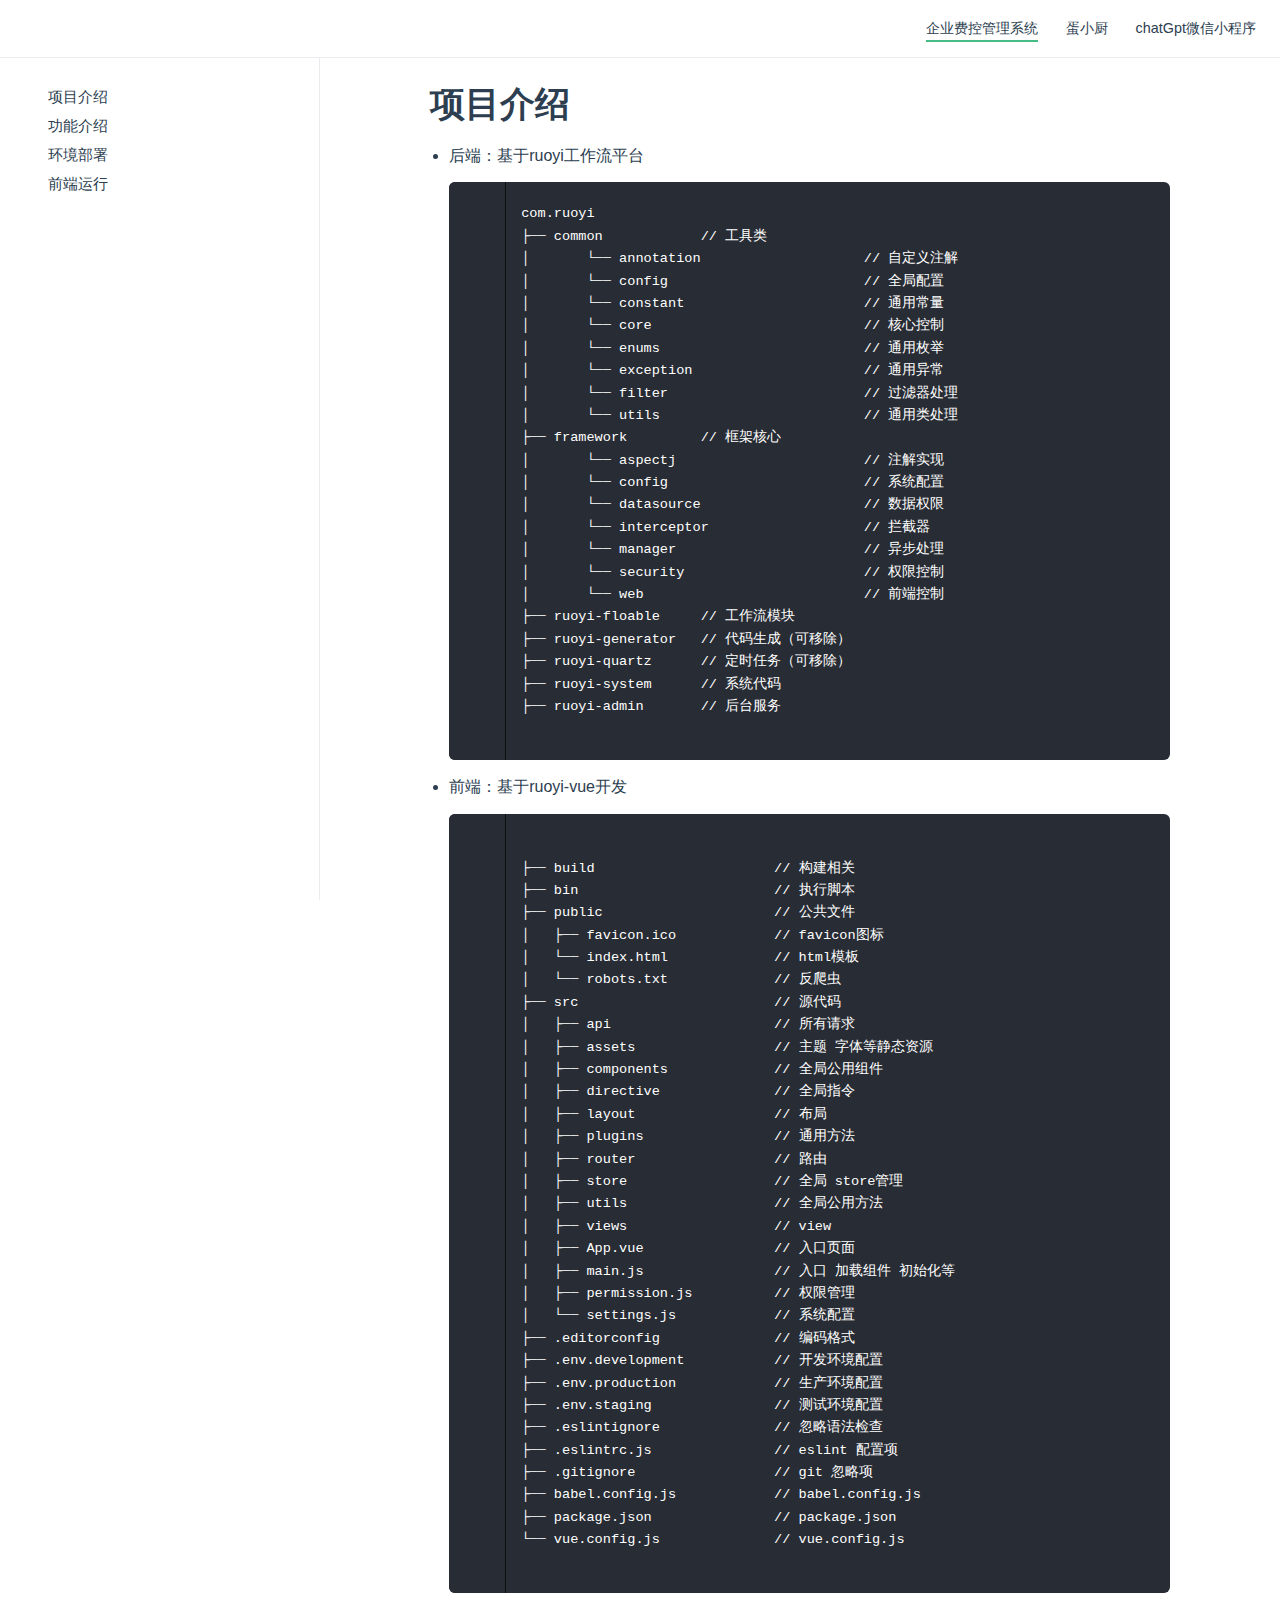
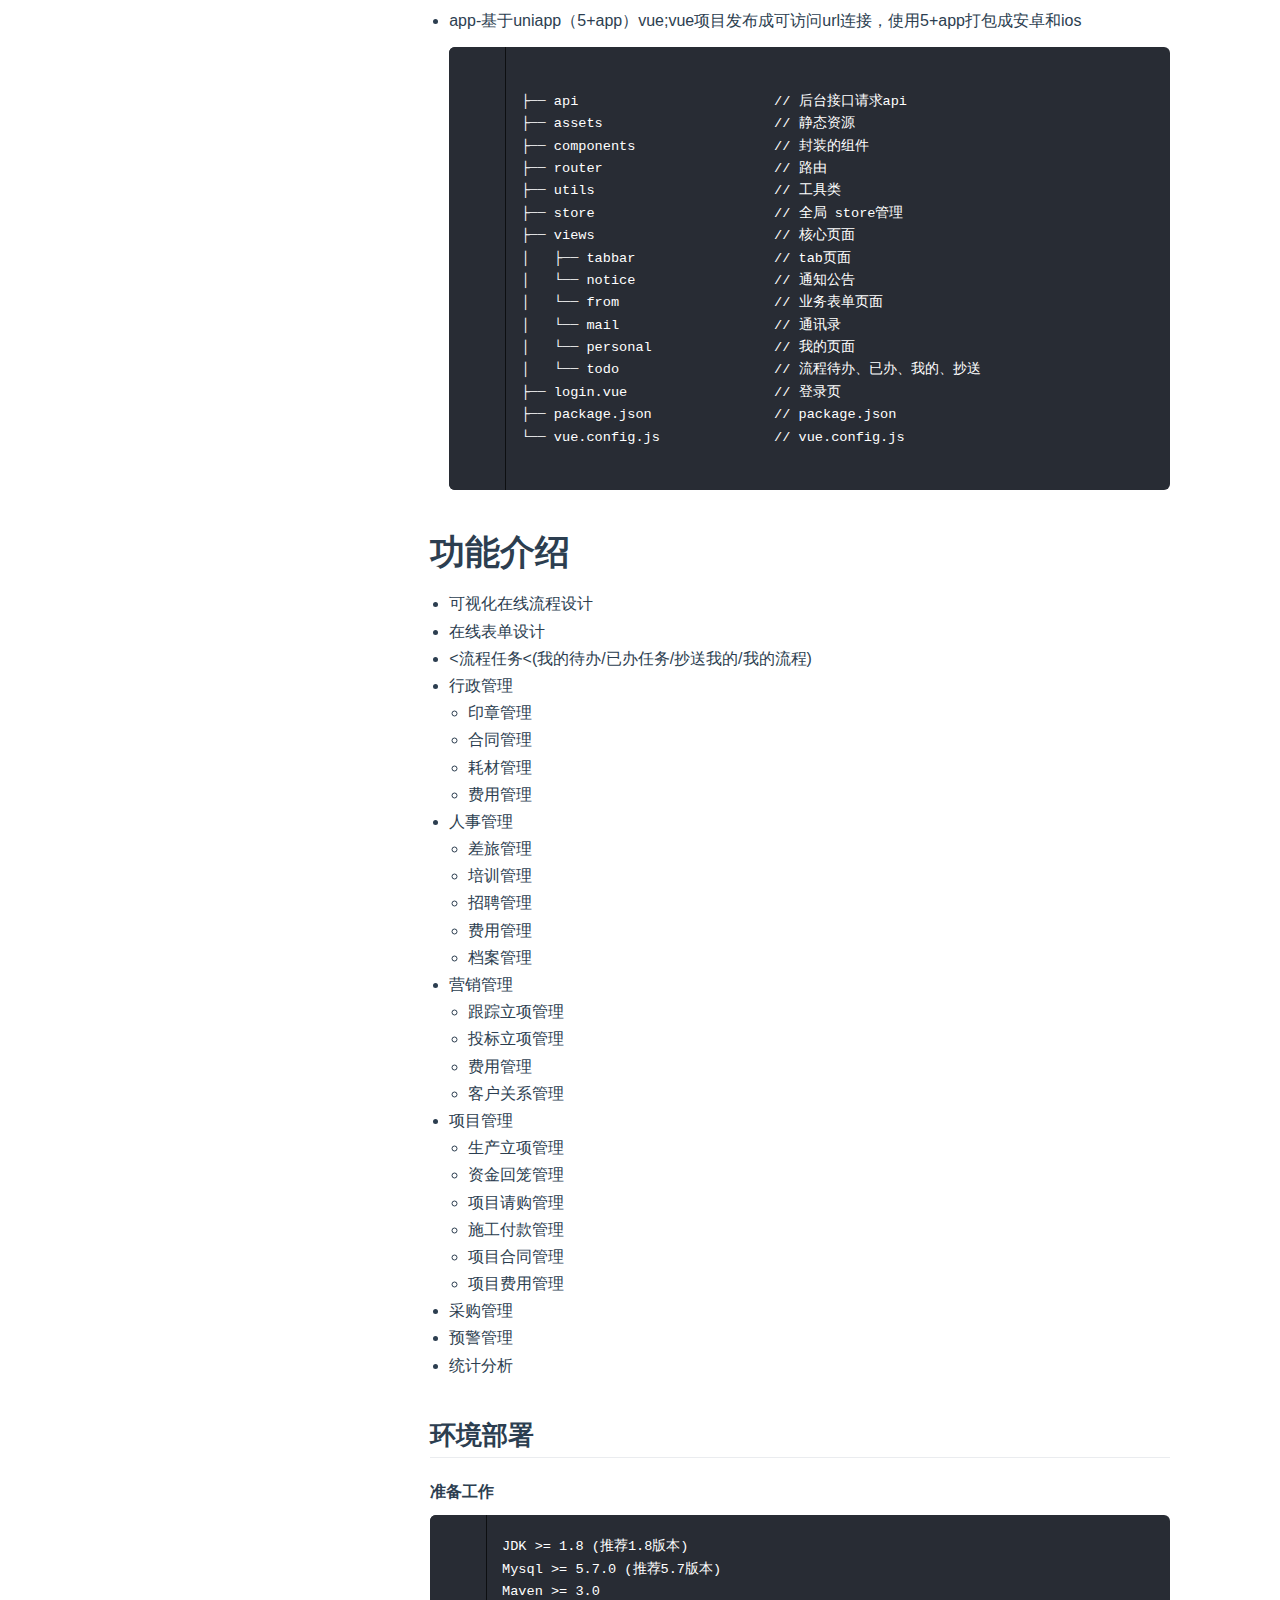
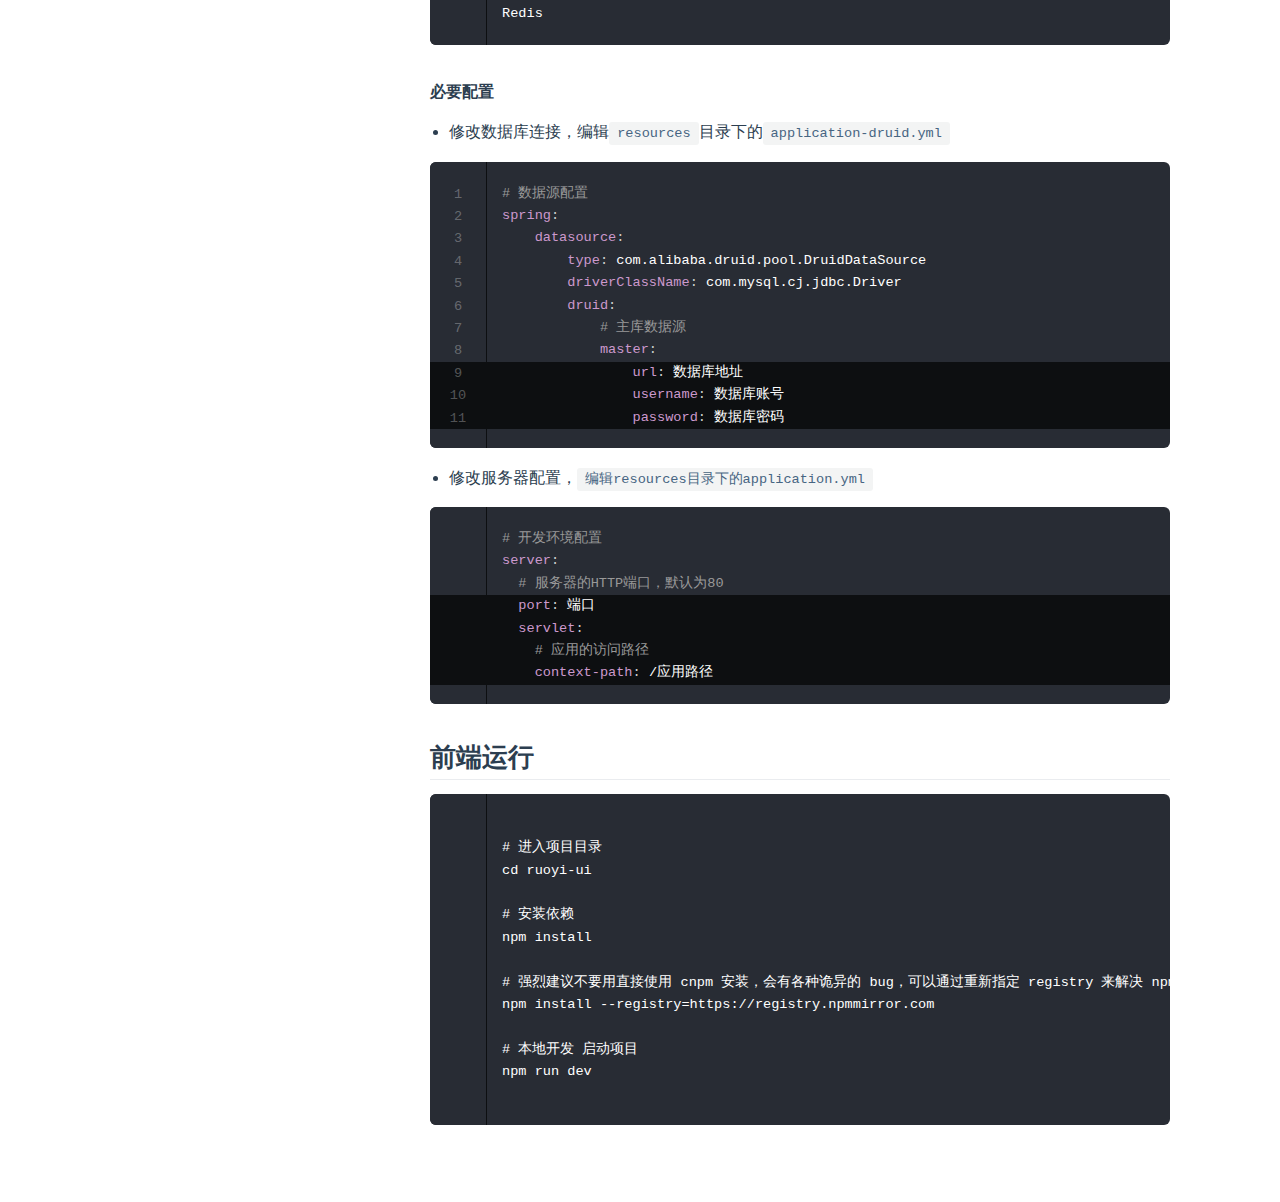
<file: oa.html>
<!DOCTYPE html>
<html lang="en-US">
  
	<head>
		<meta charset="utf-8">
		<meta name="viewport" content="width=device-width,initial-scale=1">
		<title>文档中心</title>
		<meta name="generator" content="VuePress 1.8.3">
		<!-- <link rel="icon" href="http://doc.ruoyi.vip/images/favicon.ico"> -->
		<link rel="icon" href="文档.ico">
		<link rel="stylesheet" href="doc.ruoyi.vip/css/ruoyi.css">
		<!-- <script charset="utf-8" src="doc.ruoyi.vip/js/ruoyi.js"></script> -->
		<meta name="description" content="使用若依快速构建web应用程序">

		<link rel="preload" href="doc.ruoyi.vip/assets/css/0.styles.495d9abf.css" as="style">
		<!-- <link rel="preload" href="doc.ruoyi.vip/assets/js/app.fa714f23.js" as="script">
		<link rel="preload" href="doc.ruoyi.vip/assets/js/2.0aa5acf3.js" as="script">
		<link rel="preload" href="doc.ruoyi.vip/assets/js/71.4ffb393e.js" as="script">
		<link rel="prefetch" href="doc.ruoyi.vip/assets/js/10.ae9096b5.js">
		<link rel="prefetch" href="doc.ruoyi.vip/assets/js/11.376cf456.js">
		<link rel="prefetch" href="doc.ruoyi.vip/assets/js/12.78e2b703.js">
		<link rel="prefetch" href="doc.ruoyi.vip/assets/js/13.24f11a39.js">
		<link rel="prefetch" href="doc.ruoyi.vip/assets/js/14.a6b52f12.js">
		<link rel="prefetch" href="doc.ruoyi.vip/assets/js/15.560d8f40.js">
		<link rel="prefetch" href="doc.ruoyi.vip/assets/js/16.b11afdc6.js">
		<link rel="prefetch" href="doc.ruoyi.vip/assets/js/17.c86c21c8.js">
		<link rel="prefetch" href="doc.ruoyi.vip/assets/js/18.c2be1e3f.js">
		<link rel="prefetch" href="doc.ruoyi.vip/assets/js/19.f687b868.js">
		<link rel="prefetch" href="doc.ruoyi.vip/assets/js/20.899376a7.js">
		<link rel="prefetch" href="doc.ruoyi.vip/assets/js/21.c3755f70.js">
		<link rel="prefetch" href="doc.ruoyi.vip/assets/js/22.b08f56f9.js">
		<link rel="prefetch" href="doc.ruoyi.vip/assets/js/23.42877574.js">
		<link rel="prefetch" href="doc.ruoyi.vip/assets/js/24.dda4d1d0.js">
		<link rel="prefetch" href="doc.ruoyi.vip/assets/js/25.cab7198e.js">
		<link rel="prefetch" href="doc.ruoyi.vip/assets/js/26.f0b7b0d5.js">
		<link rel="prefetch" href="doc.ruoyi.vip/assets/js/27.038c6529.js">
		<link rel="prefetch" href="doc.ruoyi.vip/assets/js/28.21ad396e.js">
		<link rel="prefetch" href="doc.ruoyi.vip/assets/js/29.1b99a52d.js">
		<link rel="prefetch" href="doc.ruoyi.vip/assets/js/3.d380cab4.js">
		<link rel="prefetch" href="doc.ruoyi.vip/assets/js/30.2e072cb4.js">
		<link rel="prefetch" href="doc.ruoyi.vip/assets/js/31.e1647f8f.js">
		<link rel="prefetch" href="doc.ruoyi.vip/assets/js/32.4f6b77c6.js">
		<link rel="prefetch" href="doc.ruoyi.vip/assets/js/33.b5d2e734.js">
		<link rel="prefetch" href="doc.ruoyi.vip/assets/js/34.a2c5b58c.js">
		<link rel="prefetch" href="doc.ruoyi.vip/assets/js/35.f3cc01c6.js">
		<link rel="prefetch" href="doc.ruoyi.vip/assets/js/36.65ff3237.js">
		<link rel="prefetch" href="doc.ruoyi.vip/assets/js/37.313b69e3.js">
		<link rel="prefetch" href="doc.ruoyi.vip/assets/js/38.881ce7c5.js">
		<link rel="prefetch" href="doc.ruoyi.vip/assets/js/39.7c8f7d74.js">
		<link rel="prefetch" href="doc.ruoyi.vip/assets/js/4.8dde3d3d.js">
		<link rel="prefetch" href="doc.ruoyi.vip/assets/js/40.c1539c3d.js">
		<link rel="prefetch" href="doc.ruoyi.vip/assets/js/41.d9f8bb6f.js">
		<link rel="prefetch" href="doc.ruoyi.vip/assets/js/42.5d3017ea.js">
		<link rel="prefetch" href="doc.ruoyi.vip/assets/js/43.8590fc5e.js">
		<link rel="prefetch" href="doc.ruoyi.vip/assets/js/44.f0e8ee0c.js">
		<link rel="prefetch" href="doc.ruoyi.vip/assets/js/45.4c55577f.js">
		<link rel="prefetch" href="doc.ruoyi.vip/assets/js/46.0d540bee.js">
		<link rel="prefetch" href="doc.ruoyi.vip/assets/js/47.4e5c3e43.js">
		<link rel="prefetch" href="doc.ruoyi.vip/assets/js/48.3d208697.js">
		<link rel="prefetch" href="doc.ruoyi.vip/assets/js/49.00820abf.js">
		<link rel="prefetch" href="doc.ruoyi.vip/assets/js/5.12a29fb3.js">
		<link rel="prefetch" href="doc.ruoyi.vip/assets/js/50.d89abcd3.js">
		<link rel="prefetch" href="doc.ruoyi.vip/assets/js/51.e31b866c.js">
		<link rel="prefetch" href="doc.ruoyi.vip/assets/js/52.45849a13.js">
		<link rel="prefetch" href="doc.ruoyi.vip/assets/js/53.17464be5.js">
		<link rel="prefetch" href="doc.ruoyi.vip/assets/js/54.dfd573e6.js">
		<link rel="prefetch" href="doc.ruoyi.vip/assets/js/55.b3bbf0a5.js">
		<link rel="prefetch" href="doc.ruoyi.vip/assets/js/56.80790d5c.js">
		<link rel="prefetch" href="doc.ruoyi.vip/assets/js/57.1eaf8f7c.js">
		<link rel="prefetch" href="doc.ruoyi.vip/assets/js/58.2b3b4728.js">
		<link rel="prefetch" href="doc.ruoyi.vip/assets/js/59.057607cf.js">
		<link rel="prefetch" href="doc.ruoyi.vip/assets/js/6.cadd0cc0.js">
		<link rel="prefetch" href="doc.ruoyi.vip/assets/js/60.84f3e050.js">
		<link rel="prefetch" href="doc.ruoyi.vip/assets/js/61.57613f73.js">
		<link rel="prefetch" href="doc.ruoyi.vip/assets/js/62.75745127.js">
		<link rel="prefetch" href="doc.ruoyi.vip/assets/js/63.855a1c1d.js">
		<link rel="prefetch" href="doc.ruoyi.vip/assets/js/64.33f8ed8a.js">
		<link rel="prefetch" href="doc.ruoyi.vip/assets/js/65.1a7c6f98.js">
		<link rel="prefetch" href="doc.ruoyi.vip/assets/js/66.8c16f51d.js">
		<link rel="prefetch" href="doc.ruoyi.vip/assets/js/67.0405abe2.js">
		<link rel="prefetch" href="doc.ruoyi.vip/assets/js/68.5296fd7b.js">
		<link rel="prefetch" href="doc.ruoyi.vip/assets/js/69.430e8668.js">
		<link rel="prefetch" href="doc.ruoyi.vip/assets/js/7.be146951.js">
		<link rel="prefetch" href="doc.ruoyi.vip/assets/js/70.0a87b0a8.js">
		<link rel="prefetch" href="doc.ruoyi.vip/assets/js/72.55693852.js">
		<link rel="prefetch" href="doc.ruoyi.vip/assets/js/73.b1028cc3.js">
		<link rel="prefetch" href="doc.ruoyi.vip/assets/js/74.33e7f60b.js">
		<link rel="prefetch" href="doc.ruoyi.vip/assets/js/75.aa39c9d9.js">
		<link rel="prefetch" href="doc.ruoyi.vip/assets/js/76.963cbbf5.js">
		<link rel="prefetch" href="doc.ruoyi.vip/assets/js/77.de51c607.js">
		<link rel="prefetch" href="doc.ruoyi.vip/assets/js/78.1085add2.js">
		<link rel="prefetch" href="doc.ruoyi.vip/assets/js/79.33c6febb.js">
		<link rel="prefetch" href="doc.ruoyi.vip/assets/js/8.f2529c4c.js">
		<link rel="prefetch" href="doc.ruoyi.vip/assets/js/80.2dfe3719.js">
		<link rel="prefetch" href="doc.ruoyi.vip/assets/js/81.550ca95e.js">
		<link rel="prefetch" href="doc.ruoyi.vip/assets/js/9.04be616a.js"> -->
		<link rel="stylesheet" href="doc.ruoyi.vip/assets/css/0.styles.495d9abf.css">
	</head>



	<body>
    <div id="app" data-server-rendered="true"><div class="theme-container">
	
	
		<header class="navbar">
			<div class="links">
				<nav class="nav-links can-hide">
					<div class="nav-item">
						<a href="./oa.html" class="nav-link router-link-active">企业费控管理系统</a>
					</div>
					<div class="nav-item">
						<a href="./dxc.html" class="nav-link">蛋小厨</a>
					</div>
					<div class="nav-item">
						<a href="./index.html" class="nav-link">chatGpt微信小程序</a>
					</div>
				</nav>
			</div>
		</header>
 
 
		<aside class="sidebar">
			<ul class="sidebar-links">
				<li>
					<section class="sidebar-group depth-0">
						<!-- <p class="sidebar-heading open"><span>CHATAI文档</span></p> -->
						<ul class="sidebar-sub-headers">
							<li class="sidebar-sub-header"><a href="index.html#项目介绍"class="sidebar-link">项目介绍</a></li>
							<li class="sidebar-sub-header"><a href="index.html#功能介绍"class="sidebar-link">功能介绍</a></li>
							<li class="sidebar-sub-header"><a href="index.html#环境部署"class="sidebar-link">环境部署</a></li>
							<li class="sidebar-sub-header"><a href="index.html#前端运行"class="sidebar-link">前端运行</a></li>
						</ul>
					</section>
				</li>
			</ul>  
		</aside>
   
   

   
		<main class="page"> <div class="theme-default-content content__default">
		
			<h1 id="项目介绍"><a href="#项目介绍" class="header-anchor">#</a> 项目介绍</h1> 
			<ul>
				<li>后端：基于ruoyi工作流平台</li>
				<div class="language- line-numbers-mode"><pre class="language-text"><code>com.ruoyi   
├── common            // 工具类
│       └── annotation                    // 自定义注解
│       └── config                        // 全局配置
│       └── constant                      // 通用常量
│       └── core                          // 核心控制
│       └── enums                         // 通用枚举
│       └── exception                     // 通用异常
│       └── filter                        // 过滤器处理
│       └── utils                         // 通用类处理
├── framework         // 框架核心
│       └── aspectj                       // 注解实现
│       └── config                        // 系统配置
│       └── datasource                    // 数据权限
│       └── interceptor                   // 拦截器
│       └── manager                       // 异步处理
│       └── security                      // 权限控制
│       └── web                           // 前端控制
├── ruoyi-floable     // 工作流模块
├── ruoyi-generator   // 代码生成（可移除）
├── ruoyi-quartz      // 定时任务（可移除）
├── ruoyi-system      // 系统代码
├── ruoyi-admin       // 后台服务
				</code></pre></div>
				
				
				
				<li>前端：基于ruoyi-vue开发</li>
				<div class="language- line-numbers-mode"><pre class="language-text"><code>
├── build                      // 构建相关  
├── bin                        // 执行脚本
├── public                     // 公共文件
│   ├── favicon.ico            // favicon图标
│   └── index.html             // html模板
│   └── robots.txt             // 反爬虫
├── src                        // 源代码
│   ├── api                    // 所有请求
│   ├── assets                 // 主题 字体等静态资源
│   ├── components             // 全局公用组件
│   ├── directive              // 全局指令
│   ├── layout                 // 布局
│   ├── plugins                // 通用方法
│   ├── router                 // 路由
│   ├── store                  // 全局 store管理
│   ├── utils                  // 全局公用方法
│   ├── views                  // view
│   ├── App.vue                // 入口页面
│   ├── main.js                // 入口 加载组件 初始化等
│   ├── permission.js          // 权限管理
│   └── settings.js            // 系统配置
├── .editorconfig              // 编码格式
├── .env.development           // 开发环境配置
├── .env.production            // 生产环境配置
├── .env.staging               // 测试环境配置
├── .eslintignore              // 忽略语法检查
├── .eslintrc.js               // eslint 配置项
├── .gitignore                 // git 忽略项
├── babel.config.js            // babel.config.js
├── package.json               // package.json
└── vue.config.js              // vue.config.js
				</code></pre></div>
								
				
				<li>app-基于uniapp（5+app）vue;vue项目发布成可访问url连接，使用5+app打包成安卓和ios</li>
				<div class="language- line-numbers-mode"><pre class="language-text"><code>
├── api                        // 后台接口请求api  
├── assets                     // 静态资源
├── components                 // 封装的组件
├── router                     // 路由
├── utils                      // 工具类
├── store                      // 全局 store管理
├── views                      // 核心页面
│   ├── tabbar                 // tab页面
│   └── notice                 // 通知公告
│   └── from                   // 业务表单页面
│   └── mail                   // 通讯录
│   └── personal               // 我的页面
│   └── todo                   // 流程待办、已办、我的、抄送
├── login.vue                  // 登录页
├── package.json               // package.json
└── vue.config.js              // vue.config.js
				</code></pre></div>

			</ul>
			
			
			<h1 id="功能介绍"><a href="#功能介绍" class="header-anchor">#</a> 功能介绍</h1>
			<ul>
				<li>可视化在线流程设计</li>
				<li>在线表单设计</li>
				<li><流程任务<(我的待办/已办任务/抄送我的/我的流程)</li>
				<li>行政管理</li>
					<ul>
						<li>印章管理</li>
						<li>合同管理</li>
						<li>耗材管理</li>
						<li>费用管理</li>
					</ul>
				<li>人事管理</li>
					<ul>
						<li>差旅管理</li>
						<li>培训管理</li>
						<li>招聘管理</li>
						<li>费用管理</li>
						<li>档案管理</li>
					</ul>
				<li>营销管理</li>
					<ul>
						<li>跟踪立项管理</li>
						<li>投标立项管理</li>
						<li>费用管理</li>
						<li>客户关系管理</li>
					</ul>
				<li>项目管理</li>
					<ul>
						<li>生产立项管理</li>
						<li>资金回笼管理</li>
						<li>项目请购管理</li>
						<li>施工付款管理</li>
						<li>项目合同管理</li>
						<li>项目费用管理</li>
					</ul>
				<li>采购管理</li>
				<li>预警管理</li>	
				<li>统计分析</li>	
			</ul>
			
			
			<h2 id="环境部署"><a href="#环境部署" class="header-anchor">#</a> 环境部署</h2> 
			<h4 id="准备工作"><a href="#准备工作" class="header-anchor">#</a> 准备工作</h4> 
			<div class="language- line-numbers-mode"><pre class="language-text"><code>JDK &gt;= 1.8 (推荐1.8版本)
Mysql &gt;= 5.7.0 (推荐5.7版本)
Maven &gt;= 3.0
Redis</code></pre> 
			</div>
			
			
			<h4 id="必要配置"><a href="#必要配置" class="header-anchor">#</a> 必要配置</h4> 
			<ul><li>修改数据库连接，编辑<code>resources</code>目录下的<code>application-druid.yml</code></li></ul> 
			<div class="language-yml line-numbers-mode">
				<div class="highlight-lines"><br><br><br><br><br><br><br><br>
					<div class="highlighted"> </div>
					<div class="highlighted"> </div>
					<div class="highlighted"> </div><br>
				</div>
				<pre class="language-yml"><code><span class="token comment"># 数据源配置</span>
<span class="token key atrule">spring</span><span class="token punctuation">:</span>
    <span class="token key atrule">datasource</span><span class="token punctuation">:</span>
        <span class="token key atrule">type</span><span class="token punctuation">:</span> com.alibaba.druid.pool.DruidDataSource
        <span class="token key atrule">driverClassName</span><span class="token punctuation">:</span> com.mysql.cj.jdbc.Driver
        <span class="token key atrule">druid</span><span class="token punctuation">:</span>
            <span class="token comment"># 主库数据源</span>
            <span class="token key atrule">master</span><span class="token punctuation">:</span>
                <span class="token key atrule">url</span><span class="token punctuation">:</span> 数据库地址
                <span class="token key atrule">username</span><span class="token punctuation">:</span> 数据库账号
                <span class="token key atrule">password</span><span class="token punctuation">:</span> 数据库密码
</code></pre>
<div class="line-numbers-wrapper"><span class="line-number">1</span><br><span class="line-number">2</span><br><span class="line-number">3</span><br><span class="line-number">4</span><br><span class="line-number">5</span><br><span class="line-number">6</span><br><span class="line-number">7</span><br><span class="line-number">8</span><br><span class="line-number">9</span><br><span class="line-number">10</span><br><span class="line-number">11</span><br></div></div><ul><li>修改服务器配置，<code>编辑resources目录下的application.yml</code></li></ul> <div class="language-yml line-numbers-mode"><div class="highlight-lines"><br><br><br><div class="highlighted"> </div><div class="highlighted"> </div><div class="highlighted"> </div><div class="highlighted"> </div><br></div><pre class="language-yml"><code><span class="token comment"># 开发环境配置</span>
<span class="token key atrule">server</span><span class="token punctuation">:</span>
  <span class="token comment"># 服务器的HTTP端口，默认为80</span>
  <span class="token key atrule">port</span><span class="token punctuation">:</span> 端口
  <span class="token key atrule">servlet</span><span class="token punctuation">:</span>
    <span class="token comment"># 应用的访问路径</span>
    <span class="token key atrule">context-path</span><span class="token punctuation">:</span> /应用路径
</code></pre></div>

<h2 id="前端运行"><a href="#前端运行" class="header-anchor">#</a> 前端运行</h2> 
<div class="language- line-numbers-mode"><pre class="language-text"><code>		 
# 进入项目目录
cd ruoyi-ui

# 安装依赖
npm install

# 强烈建议不要用直接使用 cnpm 安装，会有各种诡异的 bug，可以通过重新指定 registry 来解决 npm 安装速度慢的问题。
npm install --registry=https://registry.npmmirror.com

# 本地开发 启动项目
npm run dev		 

</code></pre> </div> 


		 
</div> 



		</main></div><div class="global-ui"></div></div>
    <!-- <script src="doc.ruoyi.vip/assets/js/app.fa714f23.js" defer></script>
	<script src="doc.ruoyi.vip/assets/js/2.0aa5acf3.js" defer></script>
	<script src="doc.ruoyi.vip/assets/js/71.4ffb393e.js" defer></script> -->
  </body>

<!-- Mirrored from doc.ruoyi.vip/ruoyi/document/hjbs.html by HTTrack Website Copier/3.x [XR&CO'2014], Thu, 20 Jul 2023 02:11:15 GMT -->
</html>
</file>
<file: doc.ruoyi.vip/css/ruoyi.css>
#app .navbar .home-link span:before {
    display: inline-block;
    content: '';
    width: 40px;
    height: 25px;
	margin-right: 6px;
    /* background: url(../images/small.png) no-repeat; */
    background-size: 100% 100%;
    vertical-align: middle;
}

.getting-started .outbound, .nav-links .outbound, .icon.outbound {
  display: none !important;
}

.getting-started a img {
  margin-right: 8px !important;
}

.getting-started a img.no-margin {
  margin-right: 0px !important;
}

blockquote {
  font-size: 15px !important;
  color: #858585 !important;
  border-left: 0.25rem solid #42b983 !important;
  font-weight: 1000 !important;
}
</file>
<file: doc.ruoyi.vip/assets/css/0.styles.495d9abf.css>
code[class*=language-],pre[class*=language-]{color:#ccc;background:none;font-family:Consolas,Monaco,Andale Mono,Ubuntu Mono,monospace;font-size:1em;text-align:left;white-space:pre;word-spacing:normal;word-break:normal;word-wrap:normal;line-height:1.5;-moz-tab-size:4;-o-tab-size:4;tab-size:4;-webkit-hyphens:none;-ms-hyphens:none;hyphens:none}pre[class*=language-]{padding:1em;margin:.5em 0;overflow:auto}:not(pre)>code[class*=language-],pre[class*=language-]{background:#2d2d2d}:not(pre)>code[class*=language-]{padding:.1em;border-radius:.3em;white-space:normal}.token.block-comment,.token.cdata,.token.comment,.token.doctype,.token.prolog{color:#999}.token.punctuation{color:#ccc}.token.attr-name,.token.deleted,.token.namespace,.token.tag{color:#e2777a}.token.function-name{color:#6196cc}.token.boolean,.token.function,.token.number{color:#f08d49}.token.class-name,.token.constant,.token.property,.token.symbol{color:#f8c555}.token.atrule,.token.builtin,.token.important,.token.keyword,.token.selector{color:#cc99cd}.token.attr-value,.token.char,.token.regex,.token.string,.token.variable{color:#7ec699}.token.entity,.token.operator,.token.url{color:#67cdcc}.token.bold,.token.important{font-weight:700}.token.italic{font-style:italic}.token.entity{cursor:help}.token.inserted{color:green}.theme-default-content code{color:#476582;padding:.25rem .5rem;margin:0;font-size:.85em;background-color:rgba(27,31,35,.05);border-radius:3px}.theme-default-content code .token.deleted{color:#ec5975}.theme-default-content code .token.inserted{color:#3eaf7c}.theme-default-content pre,.theme-default-content pre[class*=language-]{line-height:1.4;padding:1.25rem 1.5rem;margin:.85rem 0;background-color:#282c34;border-radius:6px;overflow:auto}.theme-default-content pre[class*=language-] code,.theme-default-content pre code{color:#fff;padding:0;background-color:transparent;border-radius:0}div[class*=language-]{position:relative;background-color:#282c34;border-radius:6px}div[class*=language-] .highlight-lines{-webkit-user-select:none;user-select:none;padding-top:1.3rem;position:absolute;top:0;left:0;width:100%;line-height:1.4}div[class*=language-] .highlight-lines .highlighted{background-color:rgba(0,0,0,.66)}div[class*=language-] pre,div[class*=language-] pre[class*=language-]{background:transparent;position:relative;z-index:1}div[class*=language-]:before{position:absolute;z-index:3;top:.8em;right:1em;font-size:.75rem;color:hsla(0,0%,100%,.4)}div[class*=language-]:not(.line-numbers-mode) .line-numbers-wrapper{display:none}div[class*=language-].line-numbers-mode .highlight-lines .highlighted{position:relative}div[class*=language-].line-numbers-mode .highlight-lines .highlighted:before{content:" ";position:absolute;z-index:3;left:0;top:0;display:block;width:3.5rem;height:100%;background-color:rgba(0,0,0,.66)}div[class*=language-].line-numbers-mode pre{padding-left:4.5rem;vertical-align:middle}div[class*=language-].line-numbers-mode .line-numbers-wrapper{position:absolute;top:0;width:3.5rem;text-align:center;color:hsla(0,0%,100%,.3);padding:1.25rem 0;line-height:1.4}div[class*=language-].line-numbers-mode .line-numbers-wrapper br{-webkit-user-select:none;user-select:none}div[class*=language-].line-numbers-mode .line-numbers-wrapper .line-number{position:relative;z-index:4;-webkit-user-select:none;user-select:none;font-size:.85em}div[class*=language-].line-numbers-mode:after{content:"";position:absolute;z-index:2;top:0;left:0;width:3.5rem;height:100%;border-radius:6px 0 0 6px;border-right:1px solid rgba(0,0,0,.66);background-color:#282c34}div[class~=language-js]:before{content:"js"}div[class~=language-ts]:before{content:"ts"}div[class~=language-html]:before{content:"html"}div[class~=language-md]:before{content:"md"}div[class~=language-vue]:before{content:"vue"}div[class~=language-css]:before{content:"css"}div[class~=language-sass]:before{content:"sass"}div[class~=language-scss]:before{content:"scss"}div[class~=language-less]:before{content:"less"}div[class~=language-stylus]:before{content:"stylus"}div[class~=language-go]:before{content:"go"}div[class~=language-java]:before{content:"java"}div[class~=language-c]:before{content:"c"}div[class~=language-sh]:before{content:"sh"}div[class~=language-yaml]:before{content:"yaml"}div[class~=language-py]:before{content:"py"}div[class~=language-docker]:before{content:"docker"}div[class~=language-dockerfile]:before{content:"dockerfile"}div[class~=language-makefile]:before{content:"makefile"}div[class~=language-javascript]:before{content:"js"}div[class~=language-typescript]:before{content:"ts"}div[class~=language-markup]:before{content:"html"}div[class~=language-markdown]:before{content:"md"}div[class~=language-json]:before{content:"json"}div[class~=language-ruby]:before{content:"rb"}div[class~=language-python]:before{content:"py"}div[class~=language-bash]:before{content:"sh"}div[class~=language-php]:before{content:"php"}.custom-block .custom-block-title{font-weight:600;margin-bottom:-.4rem}.custom-block.danger,.custom-block.tip,.custom-block.warning{padding:.1rem 1.5rem;border-left-width:.5rem;border-left-style:solid;margin:1rem 0}.custom-block.tip{background-color:#f3f5f7;border-color:#42b983}.custom-block.warning{background-color:rgba(255,229,100,.3);border-color:#e7c000;color:#6b5900}.custom-block.warning .custom-block-title{color:#b29400}.custom-block.warning a{color:#2c3e50}.custom-block.danger{background-color:#ffe6e6;border-color:#c00;color:#4d0000}.custom-block.danger .custom-block-title{color:#900}.custom-block.danger a{color:#2c3e50}.custom-block.details{display:block;position:relative;border-radius:2px;margin:1.6em 0;padding:1.6em;background-color:#eee}.custom-block.details h4{margin-top:0}.custom-block.details figure:last-child,.custom-block.details p:last-child{margin-bottom:0;padding-bottom:0}.custom-block.details summary{outline:none;cursor:pointer}.arrow{display:inline-block;width:0;height:0}.arrow.up{border-bottom:6px solid #ccc}.arrow.down,.arrow.up{border-left:4px solid transparent;border-right:4px solid transparent}.arrow.down{border-top:6px solid #ccc}.arrow.right{border-left:6px solid #ccc}.arrow.left,.arrow.right{border-top:4px solid transparent;border-bottom:4px solid transparent}.arrow.left{border-right:6px solid #ccc}.theme-default-content:not(.custom){max-width:740px;margin:0 auto;padding:2rem 2.5rem}@media (max-width:959px){.theme-default-content:not(.custom){padding:2rem}}@media (max-width:419px){.theme-default-content:not(.custom){padding:1.5rem}}.table-of-contents .badge{vertical-align:middle}body,html{padding:0;margin:0;background-color:#fff}body{font-family:-apple-system,BlinkMacSystemFont,Segoe UI,Roboto,Oxygen,Ubuntu,Cantarell,Fira Sans,Droid Sans,Helvetica Neue,sans-serif;-webkit-font-smoothing:antialiased;-moz-osx-font-smoothing:grayscale;font-size:16px;color:#2c3e50}.page{padding-left:20rem}.navbar{z-index:20;right:0;height:3.6rem;background-color:#fff;box-sizing:border-box;border-bottom:1px solid #eaecef}.navbar,.sidebar-mask{position:fixed;top:0;left:0}.sidebar-mask{z-index:9;width:100vw;height:100vh;display:none}.sidebar{font-size:16px;background-color:#fff;width:20rem;position:fixed;z-index:10;margin:0;top:3.6rem;left:0;bottom:0;box-sizing:border-box;border-right:1px solid #eaecef;overflow-y:auto}.theme-default-content:not(.custom)>:first-child{margin-top:3.6rem}.theme-default-content:not(.custom) a:hover{text-decoration:underline}.theme-default-content:not(.custom) p.demo{padding:1rem 1.5rem;border:1px solid #ddd;border-radius:4px}.theme-default-content:not(.custom) img{max-width:100%}.theme-default-content.custom{padding:0;margin:0}.theme-default-content.custom img{max-width:100%}a{font-weight:500;text-decoration:none}a,p a code{color:#3eaf7c}p a code{font-weight:400}kbd{background:#eee;border:.15rem solid #ddd;border-bottom:.25rem solid #ddd;border-radius:.15rem;padding:0 .15em}blockquote{font-size:1rem;color:#999;border-left:.2rem solid #dfe2e5;margin:1rem 0;padding:.25rem 0 .25rem 1rem}blockquote>p{margin:0}ol,ul{padding-left:1.2em}strong{font-weight:600}h1,h2,h3,h4,h5,h6{font-weight:600;line-height:1.25}.theme-default-content:not(.custom)>h1,.theme-default-content:not(.custom)>h2,.theme-default-content:not(.custom)>h3,.theme-default-content:not(.custom)>h4,.theme-default-content:not(.custom)>h5,.theme-default-content:not(.custom)>h6{margin-top:-3.1rem;padding-top:4.6rem;margin-bottom:0}.theme-default-content:not(.custom)>h1:first-child,.theme-default-content:not(.custom)>h2:first-child,.theme-default-content:not(.custom)>h3:first-child,.theme-default-content:not(.custom)>h4:first-child,.theme-default-content:not(.custom)>h5:first-child,.theme-default-content:not(.custom)>h6:first-child{margin-top:-1.5rem;margin-bottom:1rem}.theme-default-content:not(.custom)>h1:first-child+.custom-block,.theme-default-content:not(.custom)>h1:first-child+p,.theme-default-content:not(.custom)>h1:first-child+pre,.theme-default-content:not(.custom)>h2:first-child+.custom-block,.theme-default-content:not(.custom)>h2:first-child+p,.theme-default-content:not(.custom)>h2:first-child+pre,.theme-default-content:not(.custom)>h3:first-child+.custom-block,.theme-default-content:not(.custom)>h3:first-child+p,.theme-default-content:not(.custom)>h3:first-child+pre,.theme-default-content:not(.custom)>h4:first-child+.custom-block,.theme-default-content:not(.custom)>h4:first-child+p,.theme-default-content:not(.custom)>h4:first-child+pre,.theme-default-content:not(.custom)>h5:first-child+.custom-block,.theme-default-content:not(.custom)>h5:first-child+p,.theme-default-content:not(.custom)>h5:first-child+pre,.theme-default-content:not(.custom)>h6:first-child+.custom-block,.theme-default-content:not(.custom)>h6:first-child+p,.theme-default-content:not(.custom)>h6:first-child+pre{margin-top:2rem}h1:focus .header-anchor,h1:hover .header-anchor,h2:focus .header-anchor,h2:hover .header-anchor,h3:focus .header-anchor,h3:hover .header-anchor,h4:focus .header-anchor,h4:hover .header-anchor,h5:focus .header-anchor,h5:hover .header-anchor,h6:focus .header-anchor,h6:hover .header-anchor{opacity:1}h1{font-size:2.2rem}h2{font-size:1.65rem;padding-bottom:.3rem;border-bottom:1px solid #eaecef}h3{font-size:1.35rem}a.header-anchor{font-size:.85em;float:left;margin-left:-.87em;padding-right:.23em;margin-top:.125em;opacity:0}a.header-anchor:focus,a.header-anchor:hover{text-decoration:none}.line-number,code,kbd{font-family:source-code-pro,Menlo,Monaco,Consolas,Courier New,monospace}ol,p,ul{line-height:1.7}hr{border:0;border-top:1px solid #eaecef}table{border-collapse:collapse;margin:1rem 0;display:block;overflow-x:auto}tr{border-top:1px solid #dfe2e5}tr:nth-child(2n){background-color:#f6f8fa}td,th{border:1px solid #dfe2e5;padding:.6em 1em}.theme-container.sidebar-open .sidebar-mask{display:block}.theme-container.no-navbar .theme-default-content:not(.custom)>h1,.theme-container.no-navbar h2,.theme-container.no-navbar h3,.theme-container.no-navbar h4,.theme-container.no-navbar h5,.theme-container.no-navbar h6{margin-top:1.5rem;padding-top:0}.theme-container.no-navbar .sidebar{top:0}@media (min-width:720px){.theme-container.no-sidebar .sidebar{display:none}.theme-container.no-sidebar .page{padding-left:0}}@media (max-width:959px){.sidebar{font-size:15px;width:16.4rem}.page{padding-left:16.4rem}}@media (max-width:719px){.sidebar{top:0;padding-top:3.6rem;transform:translateX(-100%);transition:transform .2s ease}.page{padding-left:0}.theme-container.sidebar-open .sidebar{transform:translateX(0)}.theme-container.no-navbar .sidebar{padding-top:0}}@media (max-width:419px){h1{font-size:1.9rem}.theme-default-content div[class*=language-]{margin:.85rem -1.5rem;border-radius:0}}#nprogress{pointer-events:none}#nprogress .bar{background:#3eaf7c;position:fixed;z-index:1031;top:0;left:0;width:100%;height:2px}#nprogress .peg{display:block;position:absolute;right:0;width:100px;height:100%;box-shadow:0 0 10px #3eaf7c,0 0 5px #3eaf7c;opacity:1;transform:rotate(3deg) translateY(-4px)}#nprogress .spinner{display:block;position:fixed;z-index:1031;top:15px;right:15px}#nprogress .spinner-icon{width:18px;height:18px;box-sizing:border-box;border-color:#3eaf7c transparent transparent #3eaf7c;border-style:solid;border-width:2px;border-radius:50%;-webkit-animation:nprogress-spinner .4s linear infinite;animation:nprogress-spinner .4s linear infinite}.nprogress-custom-parent{overflow:hidden;position:relative}.nprogress-custom-parent #nprogress .bar,.nprogress-custom-parent #nprogress .spinner{position:absolute}@-webkit-keyframes nprogress-spinner{0%{transform:rotate(0deg)}to{transform:rotate(1turn)}}@keyframes nprogress-spinner{0%{transform:rotate(0deg)}to{transform:rotate(1turn)}}.icon.outbound{color:#aaa;display:inline-block;vertical-align:middle;position:relative;top:-1px}.sr-only{position:absolute;width:1px;height:1px;padding:0;margin:-1px;overflow:hidden;clip:rect(0,0,0,0);white-space:nowrap;border-width:0}.home{padding:3.6rem 2rem 0;max-width:960px;margin:0 auto;display:block}.home .hero{text-align:center}.home .hero img{max-width:100%;max-height:280px;display:block;margin:3rem auto 1.5rem}.home .hero h1{font-size:3rem}.home .hero .action,.home .hero .description,.home .hero h1{margin:1.8rem auto}.home .hero .description{max-width:35rem;font-size:1.6rem;line-height:1.3;color:#6a8bad}.home .hero .action-button{display:inline-block;font-size:1.2rem;color:#fff;background-color:#3eaf7c;padding:.8rem 1.6rem;border-radius:4px;transition:background-color .1s ease;box-sizing:border-box;border-bottom:1px solid #389d70}.home .hero .action-button:hover{background-color:#4abf8a}.home .features{border-top:1px solid #eaecef;padding:1.2rem 0;margin-top:2.5rem;display:flex;flex-wrap:wrap;align-items:flex-start;align-content:stretch;justify-content:space-between}.home .feature{flex-grow:1;flex-basis:30%;max-width:30%}.home .feature h2{font-size:1.4rem;font-weight:500;border-bottom:none;padding-bottom:0;color:#3a5169}.home .feature p{color:#4e6e8e}.home .footer{padding:2.5rem;border-top:1px solid #eaecef;text-align:center;color:#4e6e8e}@media (max-width:719px){.home .features{flex-direction:column}.home .feature{max-width:100%;padding:0 2.5rem}}@media (max-width:419px){.home{padding-left:1.5rem;padding-right:1.5rem}.home .hero img{max-height:210px;margin:2rem auto 1.2rem}.home .hero h1{font-size:2rem}.home .hero .action,.home .hero .description,.home .hero h1{margin:1.2rem auto}.home .hero .description{font-size:1.2rem}.home .hero .action-button{font-size:1rem;padding:.6rem 1.2rem}.home .feature h2{font-size:1.25rem}}.search-box{display:inline-block;position:relative;margin-right:1rem}.search-box input{cursor:text;width:10rem;height:2rem;color:#4e6e8e;display:inline-block;border:1px solid #cfd4db;border-radius:2rem;font-size:.9rem;line-height:2rem;padding:0 .5rem 0 2rem;outline:none;transition:all .2s ease;background:#fff url(http://doc.ruoyi.vip/assets/img/search.83621669.svg) .6rem .5rem no-repeat;background-size:1rem}.search-box input:focus{cursor:auto;border-color:#3eaf7c}.search-box .suggestions{background:#fff;width:20rem;position:absolute;top:2rem;border:1px solid #cfd4db;border-radius:6px;padding:.4rem;list-style-type:none}.search-box .suggestions.align-right{right:0}.search-box .suggestion{line-height:1.4;padding:.4rem .6rem;border-radius:4px;cursor:pointer}.search-box .suggestion a{white-space:normal;color:#5d82a6}.search-box .suggestion a .page-title{font-weight:600}.search-box .suggestion a .header{font-size:.9em;margin-left:.25em}.search-box .suggestion.focused{background-color:#f3f4f5}.search-box .suggestion.focused a{color:#3eaf7c}@media (max-width:959px){.search-box input{cursor:pointer;width:0;border-color:transparent;position:relative}.search-box input:focus{cursor:text;left:0;width:10rem}}@media (-ms-high-contrast:none){.search-box input{height:2rem}}@media (max-width:959px) and (min-width:719px){.search-box .suggestions{left:0}}@media (max-width:719px){.search-box{margin-right:0}.search-box input{left:1rem}.search-box .suggestions{right:0}}@media (max-width:419px){.search-box .suggestions{width:calc(100vw - 4rem)}.search-box input:focus{width:8rem}}.sidebar-button{cursor:pointer;display:none;width:1.25rem;height:1.25rem;position:absolute;padding:.6rem;top:.6rem;left:1rem}.sidebar-button .icon{display:block;width:1.25rem;height:1.25rem}@media (max-width:719px){.sidebar-button{display:block}}.dropdown-enter,.dropdown-leave-to{height:0!important}.dropdown-wrapper{cursor:pointer}.dropdown-wrapper .dropdown-title,.dropdown-wrapper .mobile-dropdown-title{display:block;font-size:.9rem;font-family:inherit;cursor:inherit;padding:inherit;line-height:1.4rem;background:transparent;border:none;font-weight:500;color:#2c3e50}.dropdown-wrapper .dropdown-title:hover,.dropdown-wrapper .mobile-dropdown-title:hover{border-color:transparent}.dropdown-wrapper .dropdown-title .arrow,.dropdown-wrapper .mobile-dropdown-title .arrow{vertical-align:middle;margin-top:-1px;margin-left:.4rem}.dropdown-wrapper .mobile-dropdown-title{display:none;font-weight:600}.dropdown-wrapper .mobile-dropdown-title font-size inherit:hover{color:#3eaf7c}.dropdown-wrapper .nav-dropdown .dropdown-item{color:inherit;line-height:1.7rem}.dropdown-wrapper .nav-dropdown .dropdown-item h4{margin:.45rem 0 0;border-top:1px solid #eee;padding:1rem 1.5rem .45rem 1.25rem}.dropdown-wrapper .nav-dropdown .dropdown-item .dropdown-subitem-wrapper{padding:0;list-style:none}.dropdown-wrapper .nav-dropdown .dropdown-item .dropdown-subitem-wrapper .dropdown-subitem{font-size:.9em}.dropdown-wrapper .nav-dropdown .dropdown-item a{display:block;line-height:1.7rem;position:relative;border-bottom:none;font-weight:400;margin-bottom:0;padding:0 1.5rem 0 1.25rem}.dropdown-wrapper .nav-dropdown .dropdown-item a.router-link-active,.dropdown-wrapper .nav-dropdown .dropdown-item a:hover{color:#3eaf7c}.dropdown-wrapper .nav-dropdown .dropdown-item a.router-link-active:after{content:"";width:0;height:0;border-left:5px solid #3eaf7c;border-top:3px solid transparent;border-bottom:3px solid transparent;position:absolute;top:calc(50% - 2px);left:9px}.dropdown-wrapper .nav-dropdown .dropdown-item:first-child h4{margin-top:0;padding-top:0;border-top:0}@media (max-width:719px){.dropdown-wrapper.open .dropdown-title{margin-bottom:.5rem}.dropdown-wrapper .dropdown-title{display:none}.dropdown-wrapper .mobile-dropdown-title{display:block}.dropdown-wrapper .nav-dropdown{transition:height .1s ease-out;overflow:hidden}.dropdown-wrapper .nav-dropdown .dropdown-item h4{border-top:0;margin-top:0;padding-top:0}.dropdown-wrapper .nav-dropdown .dropdown-item>a,.dropdown-wrapper .nav-dropdown .dropdown-item h4{font-size:15px;line-height:2rem}.dropdown-wrapper .nav-dropdown .dropdown-item .dropdown-subitem{font-size:14px;padding-left:1rem}}@media (min-width:719px){.dropdown-wrapper{height:1.8rem}.dropdown-wrapper.open .nav-dropdown,.dropdown-wrapper:hover .nav-dropdown{display:block!important}.dropdown-wrapper.open:blur{display:none}.dropdown-wrapper .nav-dropdown{display:none;height:auto!important;box-sizing:border-box;max-height:calc(100vh - 2.7rem);overflow-y:auto;position:absolute;top:100%;right:0;background-color:#fff;padding:.6rem 0;border:1px solid;border-color:#ddd #ddd #ccc;text-align:left;border-radius:.25rem;white-space:nowrap;margin:0}}.nav-links{display:inline-block}.nav-links a{line-height:1.4rem;color:inherit}.nav-links a.router-link-active,.nav-links a:hover{color:#3eaf7c}.nav-links .nav-item{position:relative;display:inline-block;margin-left:1.5rem;line-height:2rem}.nav-links .nav-item:first-child{margin-left:0}.nav-links .repo-link{margin-left:1.5rem}@media (max-width:719px){.nav-links .nav-item,.nav-links .repo-link{margin-left:0}}@media (min-width:719px){.nav-links a.router-link-active,.nav-links a:hover{color:#2c3e50}.nav-item>a:not(.external).router-link-active,.nav-item>a:not(.external):hover{margin-bottom:-2px;border-bottom:2px solid #46bd87}}.navbar{padding:.7rem 1.5rem;line-height:2.2rem}.navbar a,.navbar img,.navbar span{display:inline-block}.navbar .logo{height:2.2rem;min-width:2.2rem;margin-right:.8rem;vertical-align:top}.navbar .site-name{font-size:1.3rem;font-weight:600;color:#2c3e50;position:relative}.navbar .links{padding-left:1.5rem;box-sizing:border-box;background-color:#fff;white-space:nowrap;font-size:.9rem;position:absolute;right:1.5rem;top:.7rem;display:flex}.navbar .links .search-box{flex:0 0 auto;vertical-align:top}@media (max-width:719px){.navbar{padding-left:4rem}.navbar .can-hide{display:none}.navbar .links{padding-left:1.5rem}.navbar .site-name{width:calc(100vw - 9.4rem);overflow:hidden;white-space:nowrap;text-overflow:ellipsis}}.page-edit{max-width:740px;margin:0 auto;padding:2rem 2.5rem}@media (max-width:959px){.page-edit{padding:2rem}}@media (max-width:419px){.page-edit{padding:1.5rem}}.page-edit{padding-top:1rem;padding-bottom:1rem;overflow:auto}.page-edit .edit-link{display:inline-block}.page-edit .edit-link a{color:#4e6e8e;margin-right:.25rem}.page-edit .last-updated{float:right;font-size:.9em}.page-edit .last-updated .prefix{font-weight:500;color:#4e6e8e}.page-edit .last-updated .time{font-weight:400;color:#767676}@media (max-width:719px){.page-edit .edit-link{margin-bottom:.5rem}.page-edit .last-updated{font-size:.8em;float:none;text-align:left}}.page-nav{max-width:740px;margin:0 auto;padding:2rem 2.5rem}@media (max-width:959px){.page-nav{padding:2rem}}@media (max-width:419px){.page-nav{padding:1.5rem}}.page-nav{padding-top:1rem;padding-bottom:0}.page-nav .inner{min-height:2rem;margin-top:0;border-top:1px solid #eaecef;padding-top:1rem;overflow:auto}.page-nav .next{float:right}.page{padding-bottom:2rem;display:block}.sidebar-group .sidebar-group{padding-left:.5em}.sidebar-group:not(.collapsable) .sidebar-heading:not(.clickable){cursor:auto;color:inherit}.sidebar-group.is-sub-group{padding-left:0}.sidebar-group.is-sub-group>.sidebar-heading{font-size:.95em;line-height:1.4;font-weight:400;padding-left:2rem}.sidebar-group.is-sub-group>.sidebar-heading:not(.clickable){opacity:.5}.sidebar-group.is-sub-group>.sidebar-group-items{padding-left:1rem}.sidebar-group.is-sub-group>.sidebar-group-items>li>.sidebar-link{font-size:.95em;border-left:none}.sidebar-group.depth-2>.sidebar-heading{border-left:none}.sidebar-heading{color:#2c3e50;transition:color .15s ease;cursor:pointer;font-size:1.1em;font-weight:700;padding:.35rem 1.5rem .35rem 1.25rem;width:100%;box-sizing:border-box;margin:0;border-left:.25rem solid transparent}.sidebar-heading.open,.sidebar-heading:hover{color:inherit}.sidebar-heading .arrow{position:relative;top:-.12em;left:.5em}.sidebar-heading.clickable.active{font-weight:600;color:#3eaf7c;border-left-color:#3eaf7c}.sidebar-heading.clickable:hover{color:#3eaf7c}.sidebar-group-items{transition:height .1s ease-out;font-size:.95em;overflow:hidden}.sidebar .sidebar-sub-headers{padding-left:1rem;font-size:.95em}a.sidebar-link{font-size:1em;font-weight:400;display:inline-block;color:#2c3e50;border-left:.25rem solid transparent;padding:.35rem 1rem .35rem 1.25rem;line-height:1.4;width:100%;box-sizing:border-box}a.sidebar-link:hover{color:#3eaf7c}a.sidebar-link.active{font-weight:600;color:#3eaf7c;border-left-color:#3eaf7c}.sidebar-group a.sidebar-link{padding-left:2rem}.sidebar-sub-headers a.sidebar-link{padding-top:.25rem;padding-bottom:.25rem;border-left:none}.sidebar-sub-headers a.sidebar-link.active{font-weight:500}.sidebar ul{padding:0;margin:0;list-style-type:none}.sidebar a{display:inline-block}.sidebar .nav-links{display:none;border-bottom:1px solid #eaecef;padding:.5rem 0 .75rem}.sidebar .nav-links a{font-weight:600}.sidebar .nav-links .nav-item,.sidebar .nav-links .repo-link{display:block;line-height:1.25rem;font-size:1.1em;padding:.5rem 0 .5rem 1.5rem}.sidebar>.sidebar-links{padding:1.5rem 0}.sidebar>.sidebar-links>li>a.sidebar-link{font-size:1.1em;line-height:1.7;font-weight:700}.sidebar>.sidebar-links>li:not(:first-child){margin-top:.75rem}@media (max-width:719px){.sidebar .nav-links{display:block}.sidebar .nav-links .dropdown-wrapper .nav-dropdown .dropdown-item a.router-link-active:after{top:calc(1rem - 2px)}.sidebar>.sidebar-links{padding:1rem 0}}.theme-code-block[data-v-759a7d02]{display:none}.theme-code-block__active[data-v-759a7d02]{display:block}.theme-code-block>pre[data-v-759a7d02]{background-color:orange}.badge[data-v-15b7b770]{display:inline-block;font-size:14px;height:18px;line-height:18px;border-radius:3px;padding:0 6px;color:#fff}.badge.green[data-v-15b7b770],.badge.tip[data-v-15b7b770],.badge[data-v-15b7b770]{background-color:#42b983}.badge.error[data-v-15b7b770]{background-color:#da5961}.badge.warn[data-v-15b7b770],.badge.warning[data-v-15b7b770],.badge.yellow[data-v-15b7b770]{background-color:#e7c000}.badge+.badge[data-v-15b7b770]{margin-left:5px}.theme-code-group__nav[data-v-deefee04]{margin-bottom:-35px;background-color:#282c34;padding-bottom:22px;border-top-left-radius:6px;border-top-right-radius:6px;padding-left:10px;padding-top:10px}.theme-code-group__ul[data-v-deefee04]{margin:auto 0;padding-left:0;display:inline-flex;list-style:none}.theme-code-group__nav-tab[data-v-deefee04]{border:0;padding:5px;cursor:pointer;background-color:transparent;font-size:.85em;line-height:1.4;color:hsla(0,0%,100%,.9);font-weight:600}.theme-code-group__nav-tab-active[data-v-deefee04]{border-bottom:1px solid #42b983}.pre-blank[data-v-deefee04]{color:#42b983}
</file>
